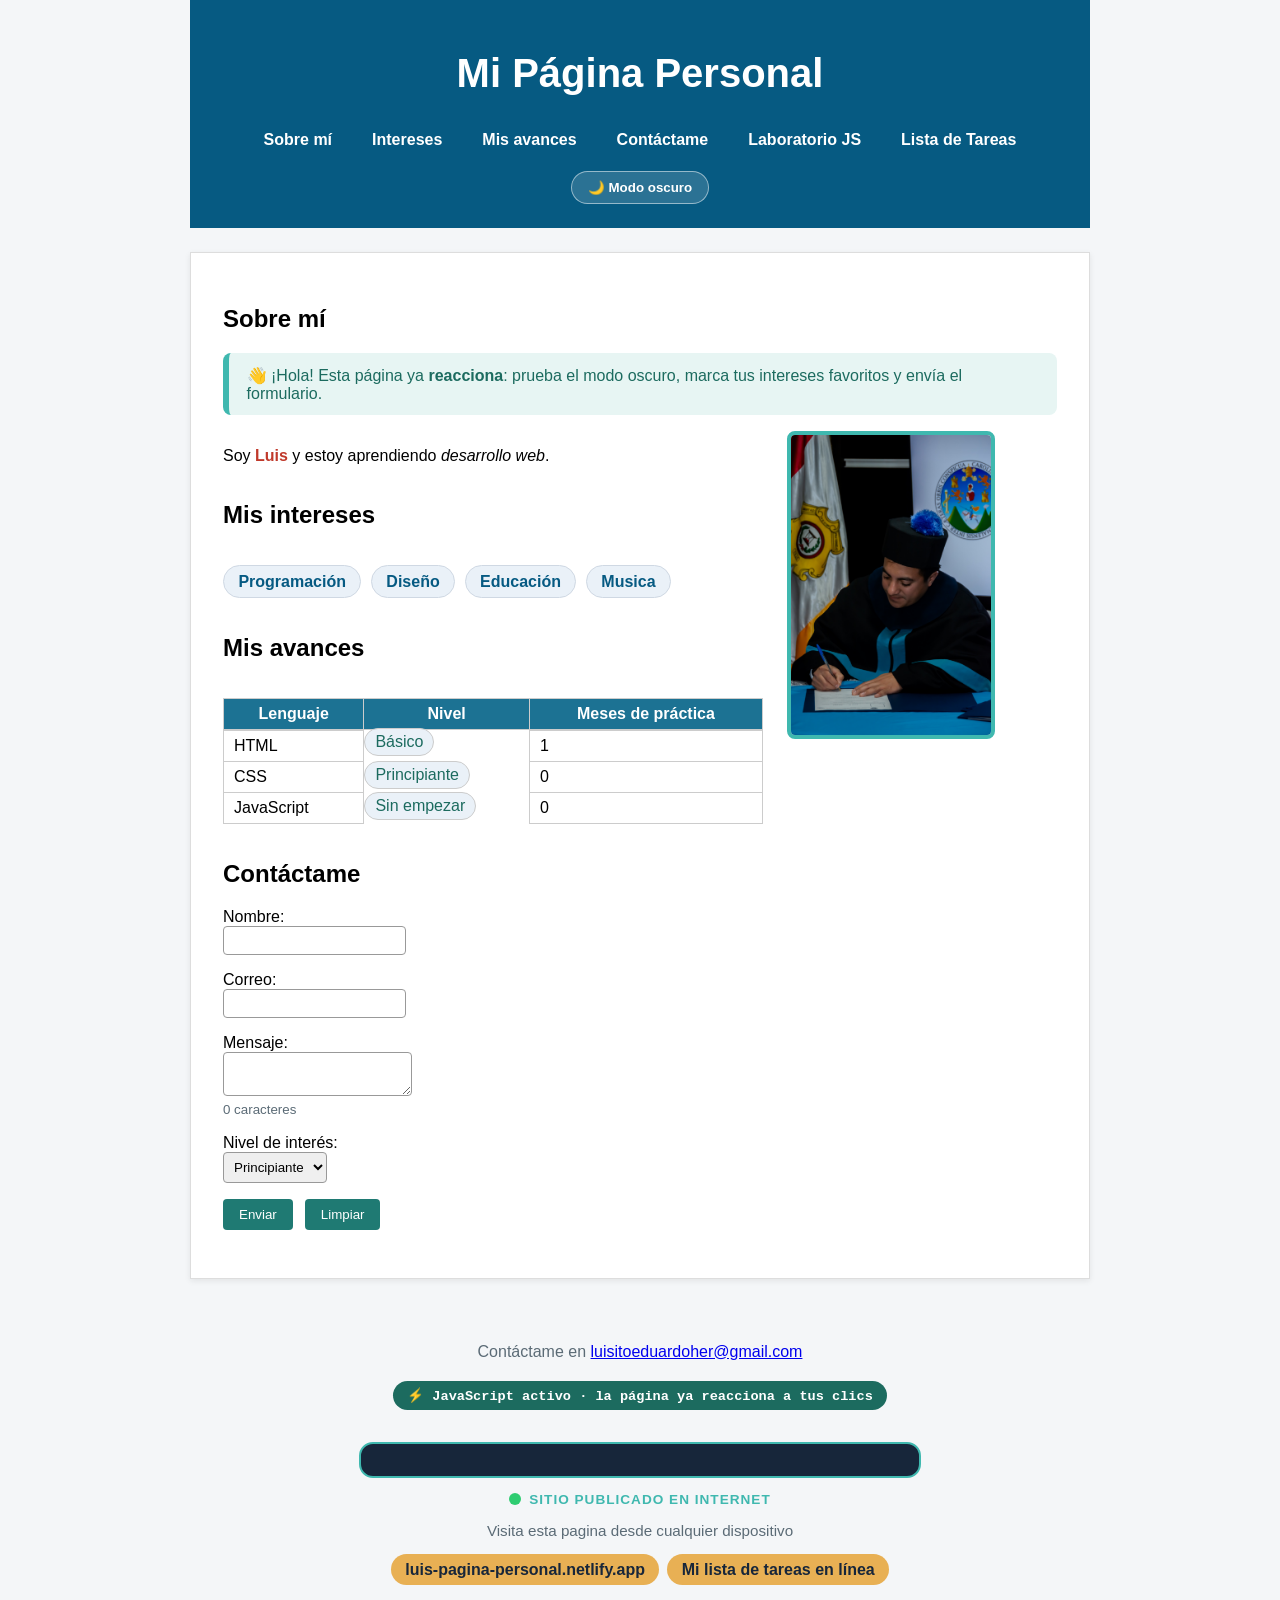
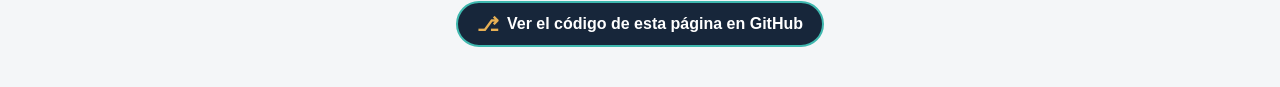
<file: index.html>
<!DOCTYPE html>
<html lang="es">
  <head>
    <meta charset="UTF-8">
    <meta name="viewport" content="width=device-width, initial-scale=1.0">
    <meta name="description" content="Pagina personal de Luis: Docente de desarrollo web. Conoce mis intereses, mis avances en HTML, CSS, y JavaScript, y contáctenme.">
    <title>Luis - Mi Página Personal | Desarrollo web</title>

    <!-- Cambio de Hoy: conectar el html con el css-->
    <link rel="stylesheet" href="css/styles.css">
  </head>
  <body>

    <a href="#contenido" class="saltar">Saltar al contenido principal</a>

    <header>
      <h1>Mi Página Personal</h1>

      <nav aria-label="Menú principal">
        <a href="#sobre-mi">Sobre mí</a>
        <a href="#intereses">Intereses</a>
        <a href="#avances">Mis avances</a>
        <a href="#contacto">Contáctame</a>
        <a href="practica-js.html">Laboratorio JS</a>
        <a href="lista/lista.html">Lista de Tareas</a>
      </nav>

      <button type="button" id="btn-tema" class="btn-tema" aria-pressed="false">🌙 Modo oscuro</button>

    </header>

    <main id="contenido">
      <h2 id="sobre-mi">Sobre mí</h2>
      <p id="saludo" class="saludo"></p>

      <div class="sobre-mi-grid">
        <p>Soy <strong class="destacado">Luis</strong> y estoy aprendiendo <em>desarrollo web</em>.</p>
        <img src="img/foto.jpg" alt="Luis sonriendo mientras sostiene un trofeo dorado de segundo lugar" width="200" height="355">

        <h2 id="intereses">Mis intereses <span id="contador-favoritos" class="contador"></span></h2>

        <ul>
          <li>Programación</li>
          <li>Diseño</li>
          <li>Educación</li>
          <li>Musica</li>
        </ul>

        <h2 id="avances">Mis avances</h2>
        <table>
          <caption class="solo-lectores">Mis avances por lenguaje</caption>
          <thead>
            <tr>
              <th>Lenguaje</th>
              <th>Nivel</th>
              <th>Meses de práctica</th>
            </tr>
          </thead>
          <tbody>
            <tr>
              <td>HTML</td>
              <td>Básico</td>
              <td>1</td>
            </tr>
            <tr>
              <td>CSS</td>
              <td>Principiante</td>
              <td>0</td>
            </tr>
            <tr>
              <td>JavaScript</td>
              <td>Sin empezar</td>
              <td>0</td>
            </tr>
          </tbody>
        </table>
      </div>

      <h2 id="contacto">Contáctame</h2>

      
      <form novalidate>
        <p>
          <label for="nombre">Nombre:</label><br>
          <input type="text" id="nombre" name="nombre" autocomplete="name">
        </p>
        <p>
          <label for="correo">Correo:</label><br>
          
          <input type="email" id="correo" name="correo" autocomplete="email">
        </p>
        <p>
          <label for="mensaje">Mensaje:</label><br>
          <textarea id="mensaje" name="mensaje"></textarea><br>
          
          <small id="contador-mensaje" class="contador-mensaje">0 caracteres</small>
        </p>
        <p>
          <label for="nivel">Nivel de interés:</label><br>
          <select id="nivel" name="nivel">
            <option value="principiante">Principiante</option>
            <option value="intermedio">Intermedio</option>
          </select>
        </p>
        
        <p>
          <button type="submit">Enviar</button>
          <button type="reset">Limpiar</button>
        </p>
      </form>

       
      <p id="mensaje-error" class="mensaje-form" aria-live="polite"></p>

    </main>

    <footer>
      <p>Contáctame en <a href="mailto:luisitoeduardoher@gmail.com">luisitoeduardoher@gmail.com</a></p>

      <p class="badge-js">⚡JavaScript conectado - abre la consola </p>

      <div class="en-linea"></div>
      <p class="en-linea-estado"><span class="punto-vivo" aria-hidden="true"></span> Sitio publicado en internet</p>
      <p class="en-linea-texto">Visita esta pagina desde cualquier dispositivo</p>
      <p class="en-linea-enlaces">
       <a href="http://luis-pagina-personal.netlify.app" target="_blank" rel="noopener"> luis-pagina-personal.netlify.app</a>
       <a href="http://luis-pagina-personal.netlify.app/lista/lista.html" target="_blank" rel="noopener"> Mi lista de tareas en línea</a>
      </p>

      <p>
        <a class="enlace-github" href="https://github.com/luisitoeduardoher-max/pagina-personal.git" target="_blank" rel="noopener">
          <span class="icono-git" aria-hidden="true">⎇</span> Ver el código de esta página en GitHub
        </a>
      </p>
 
    </footer>
    <script src="js/script.js"></script>
 
  </body>
</html
</file>
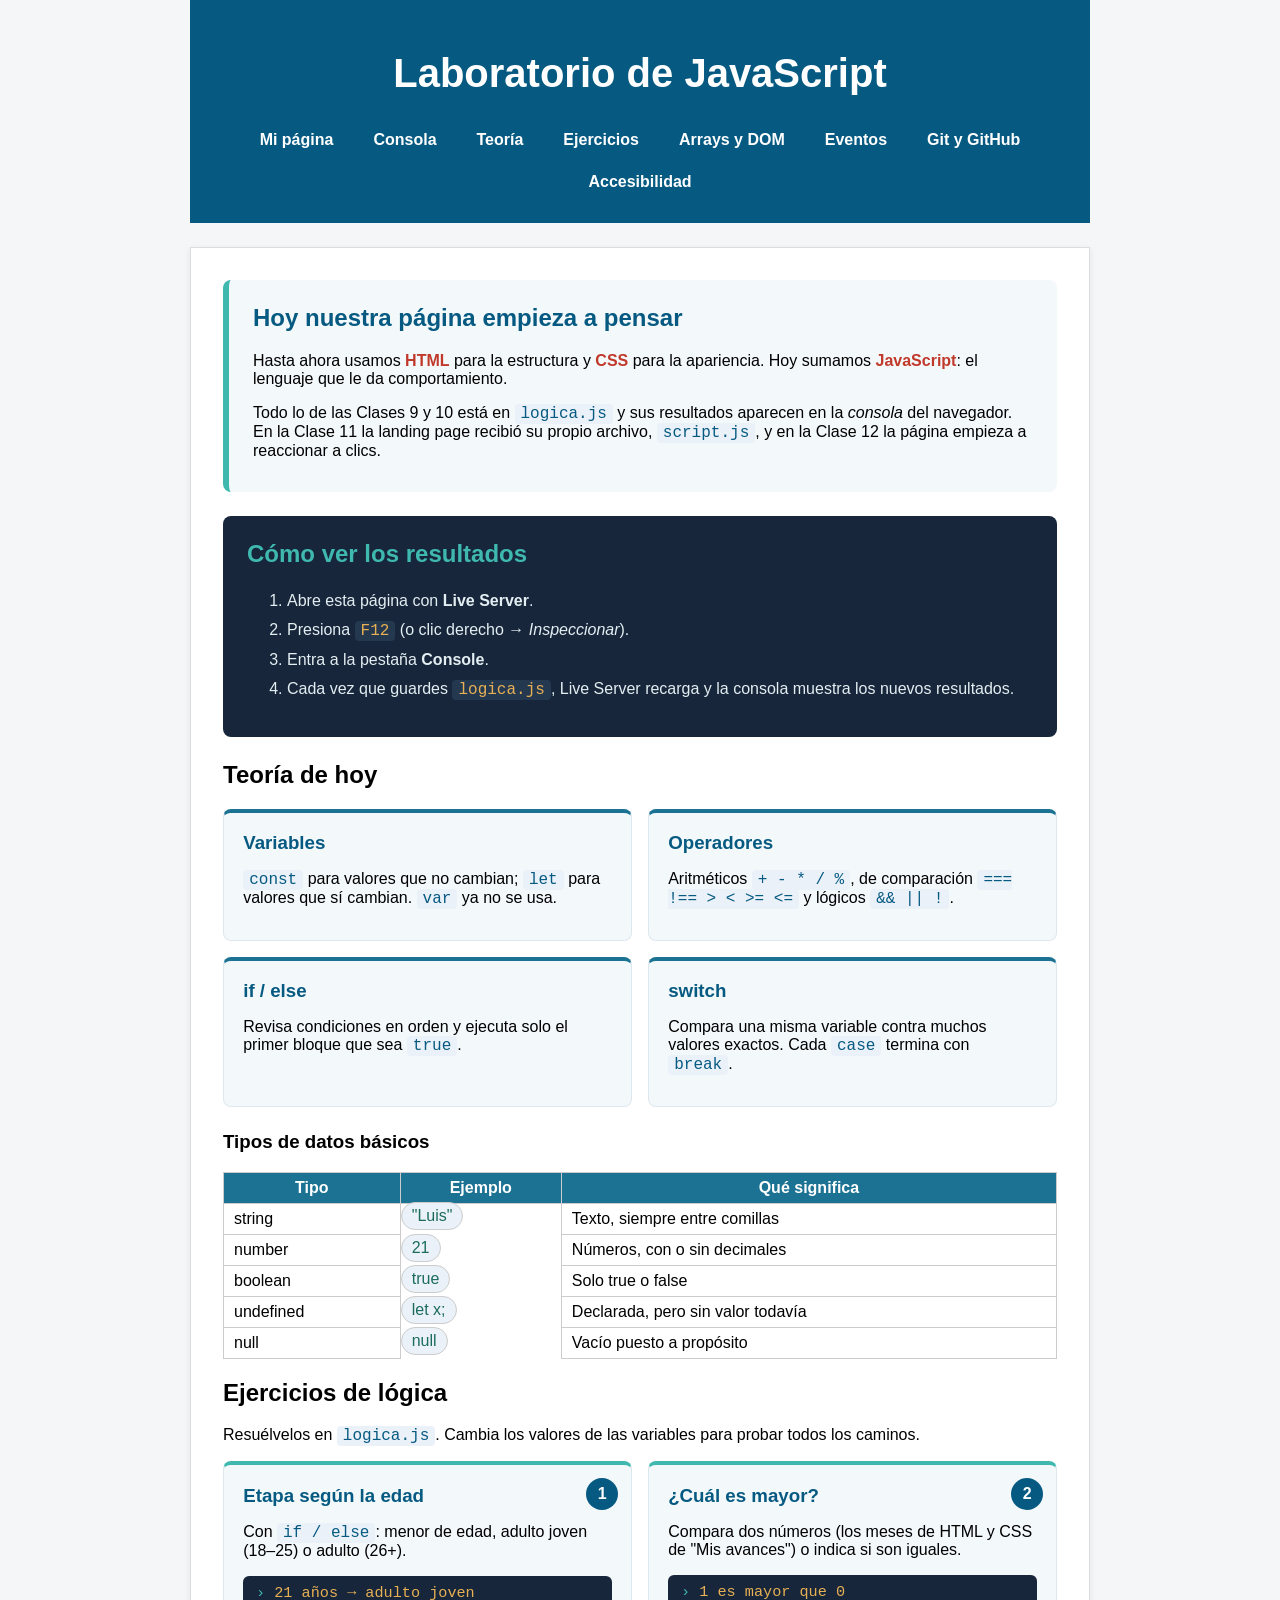
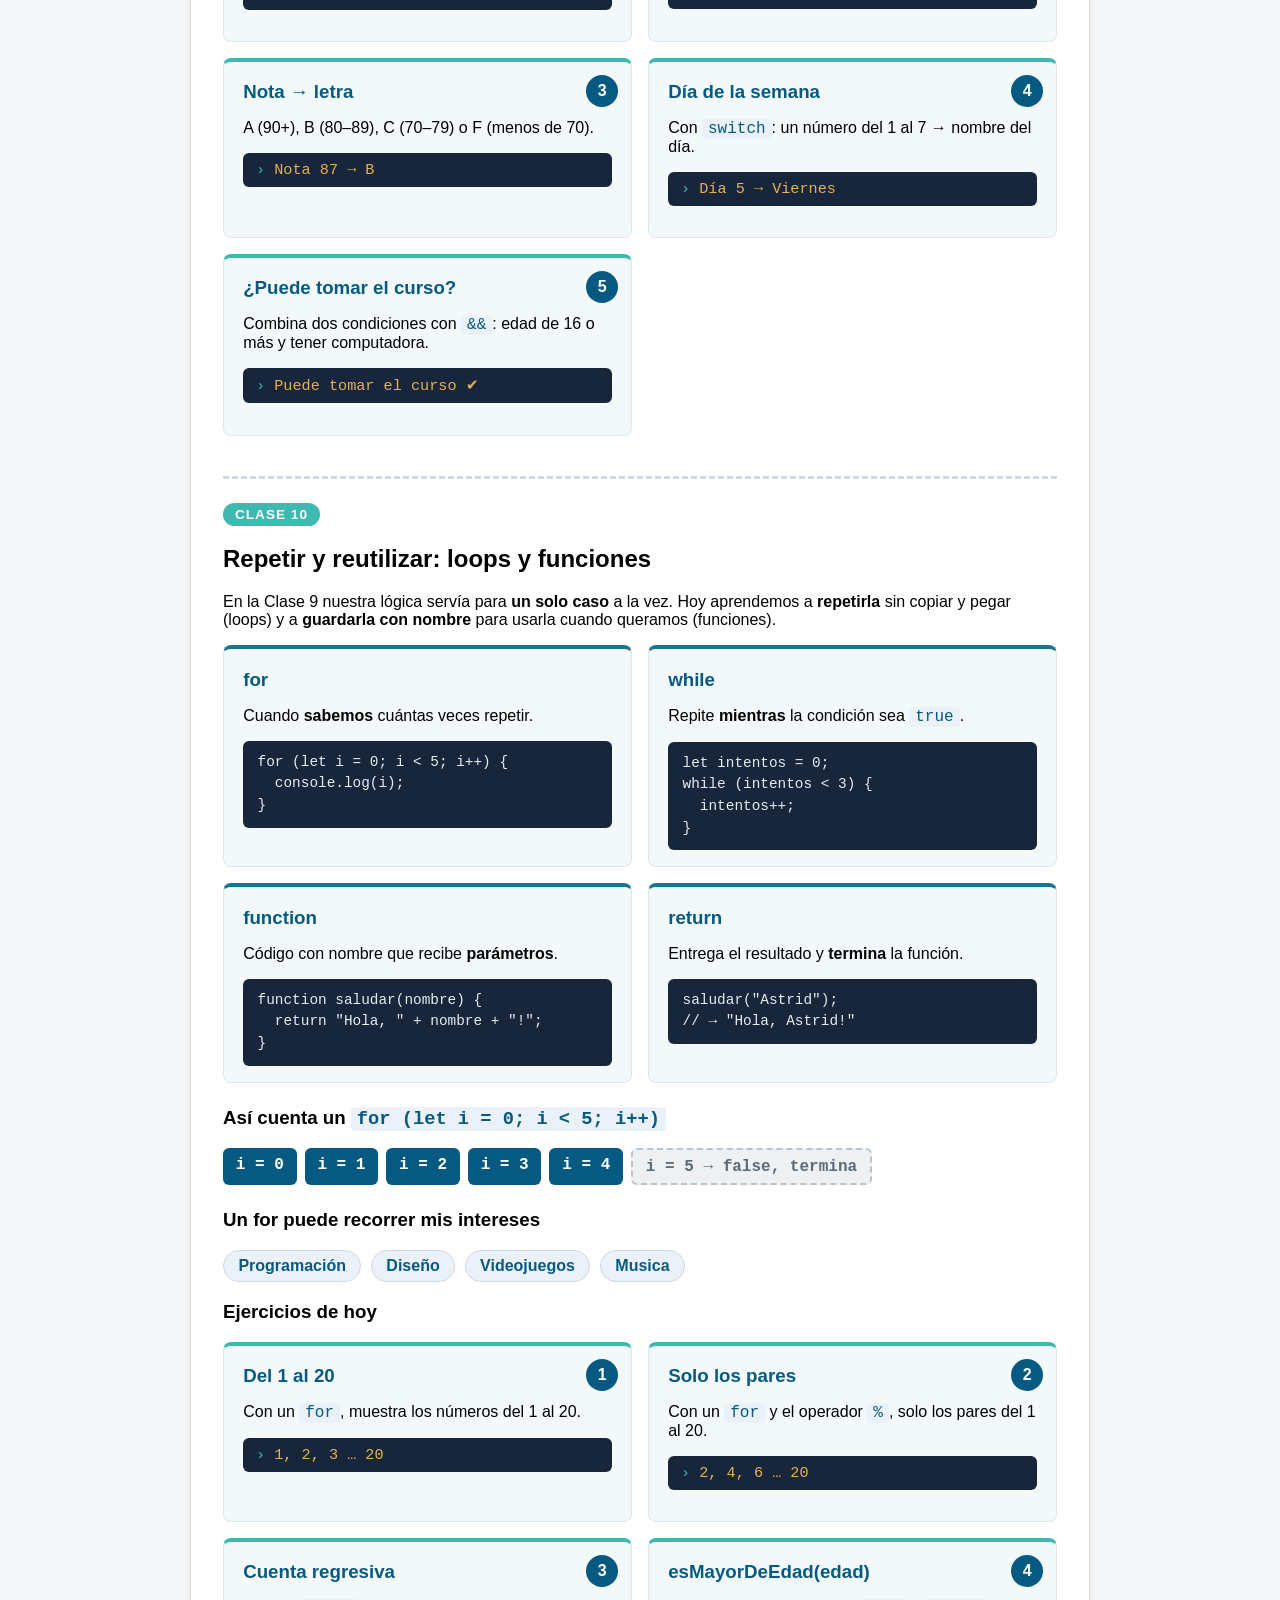
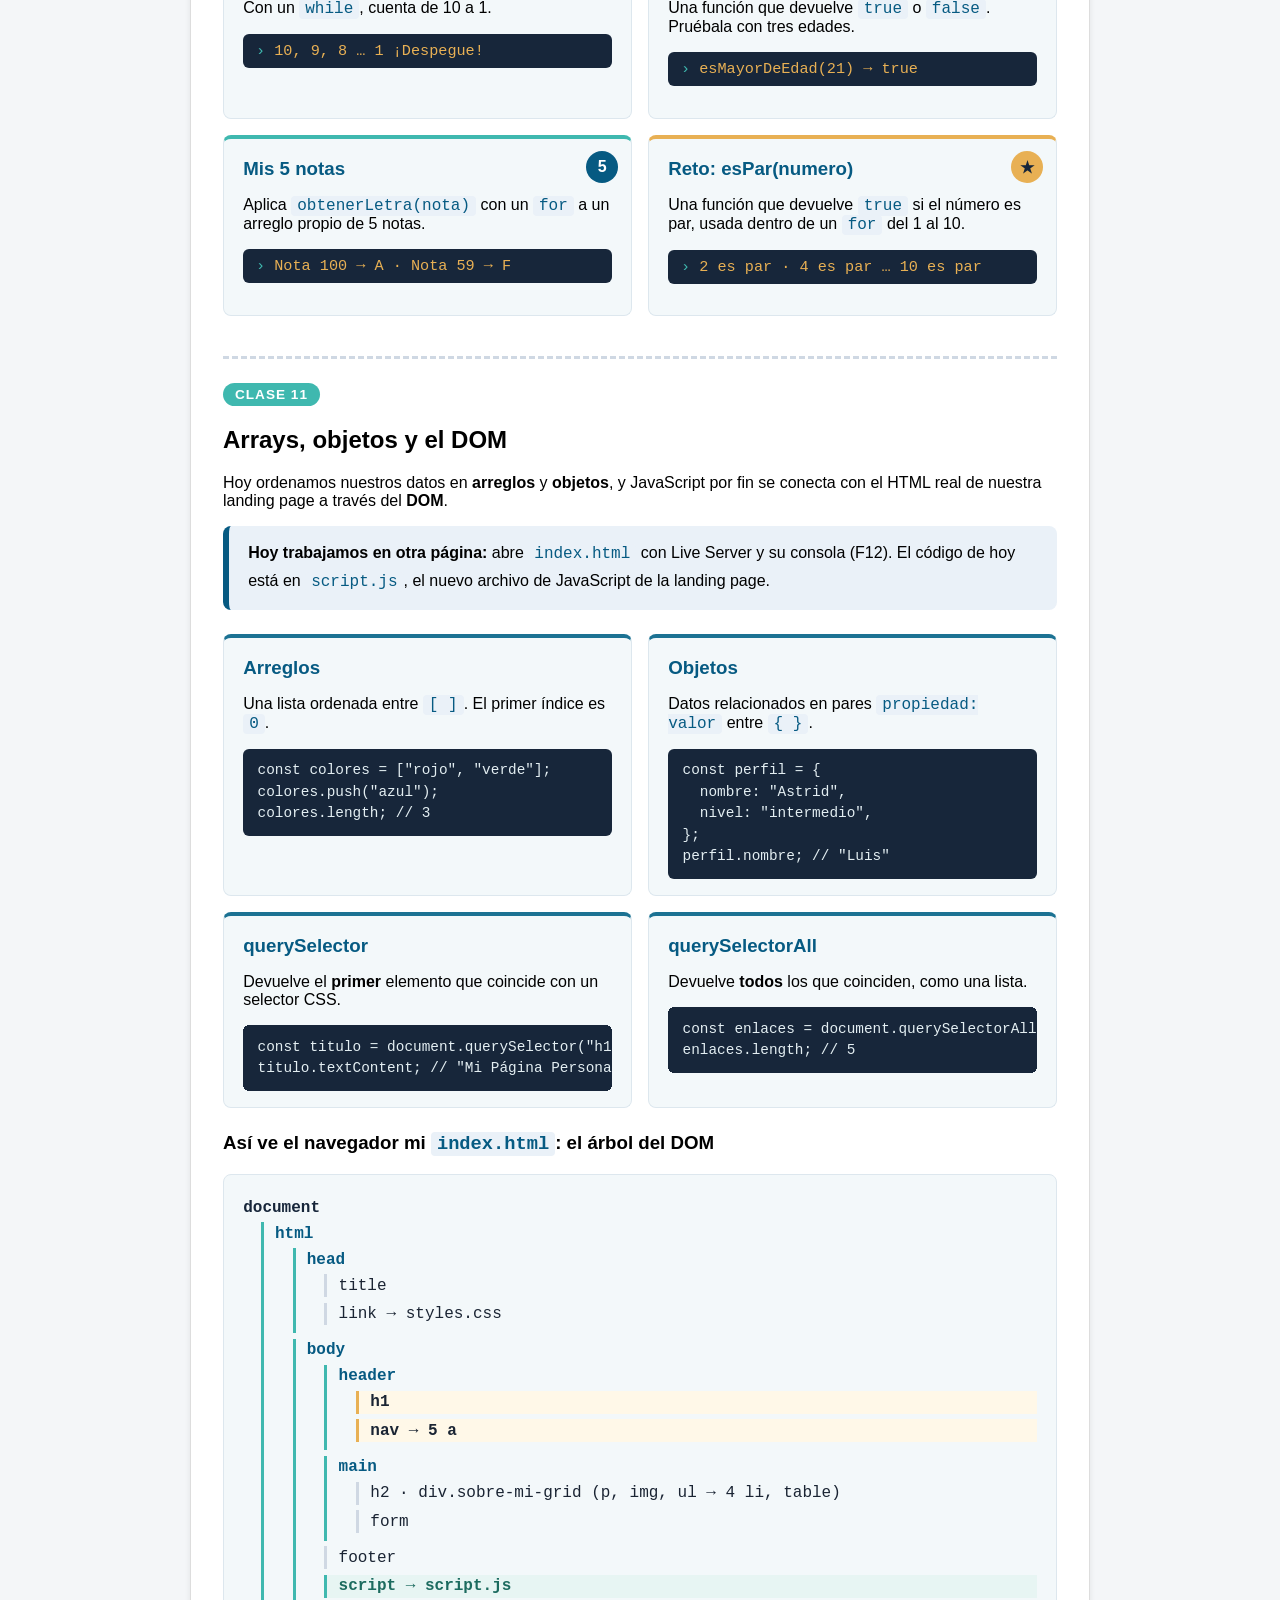
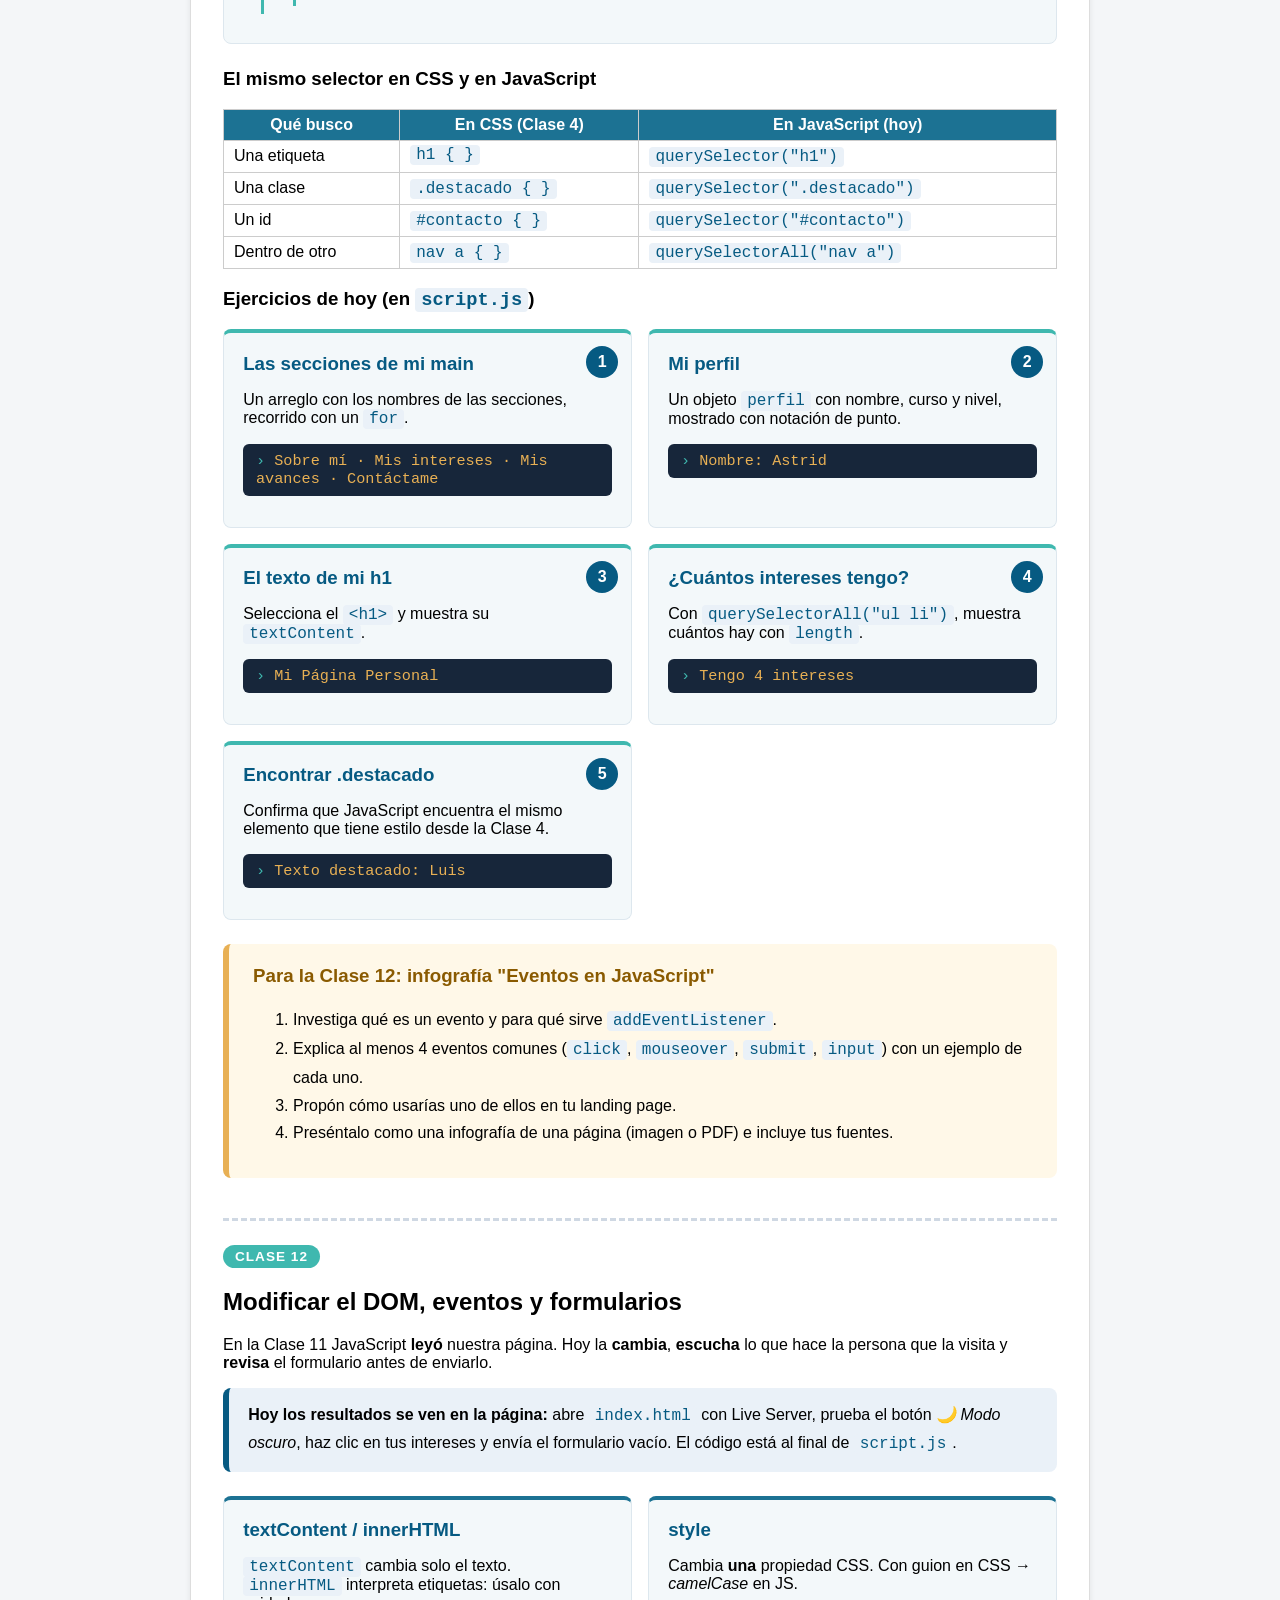
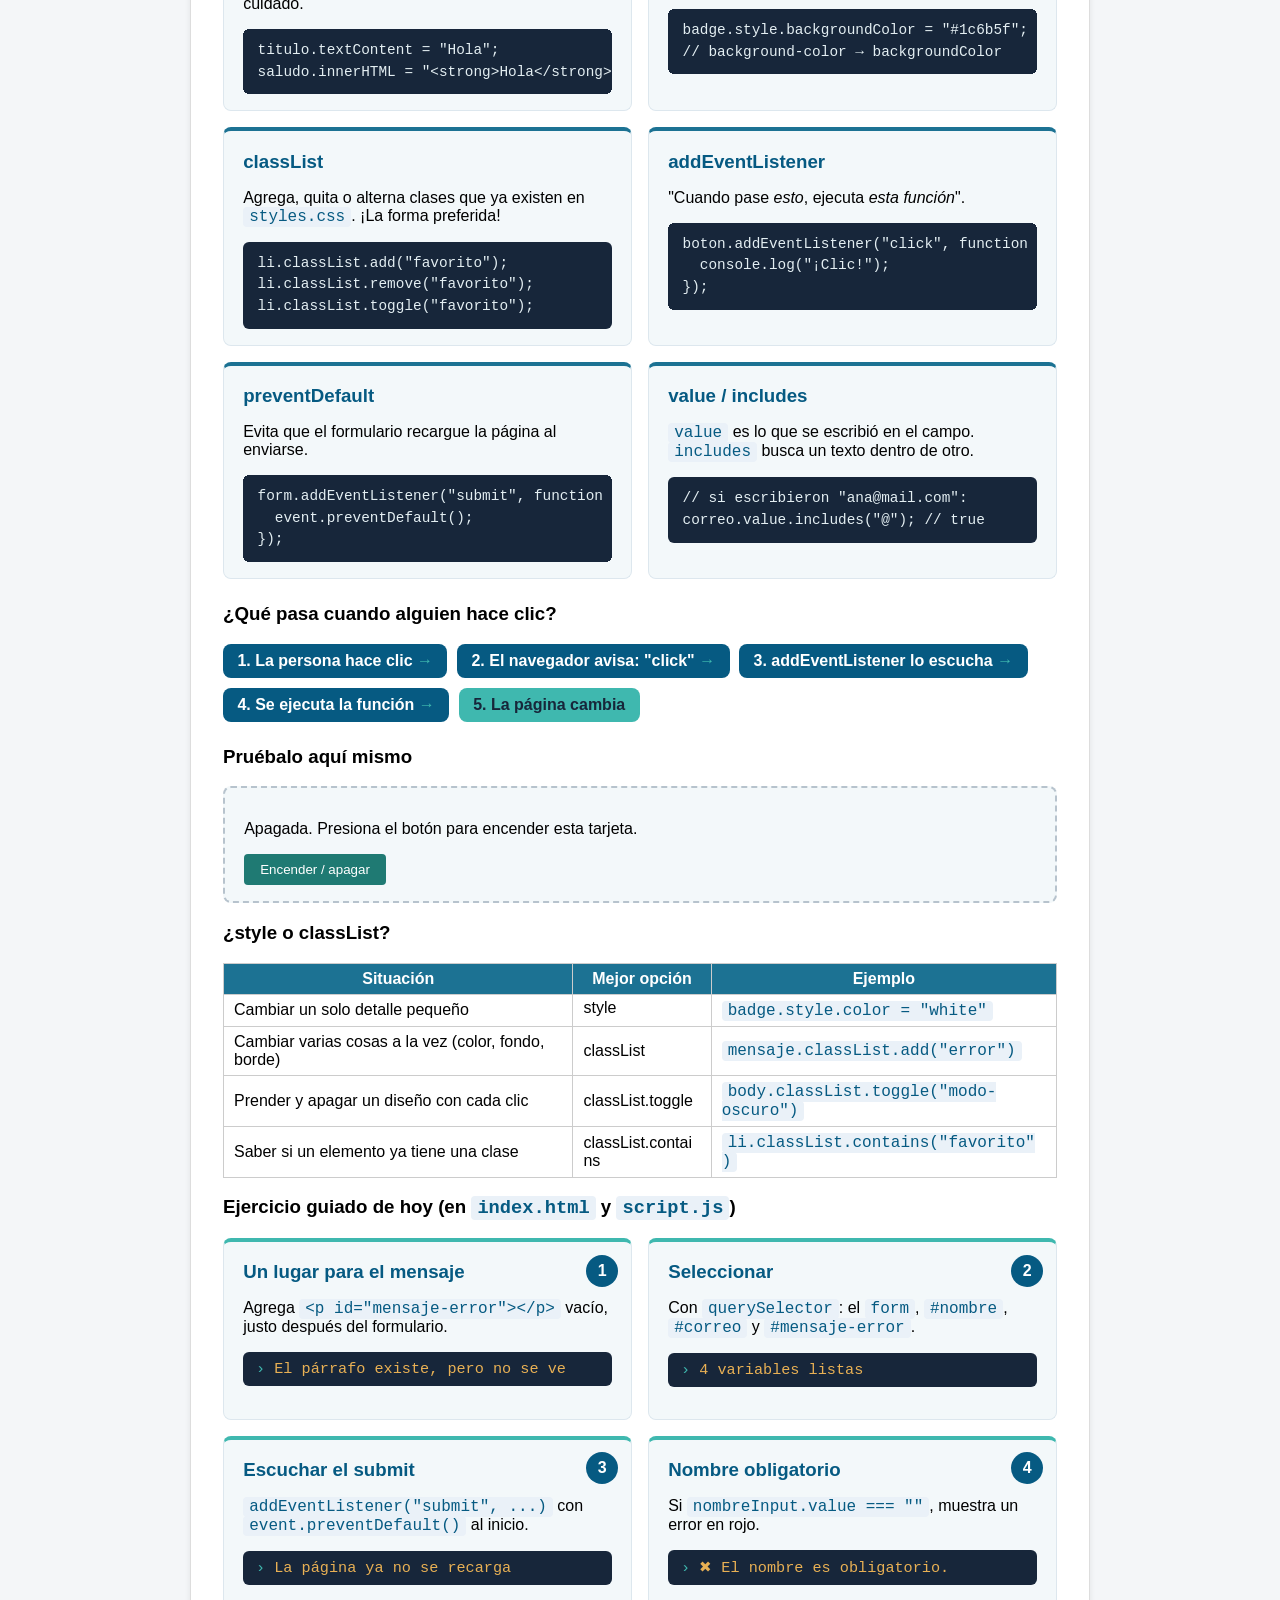
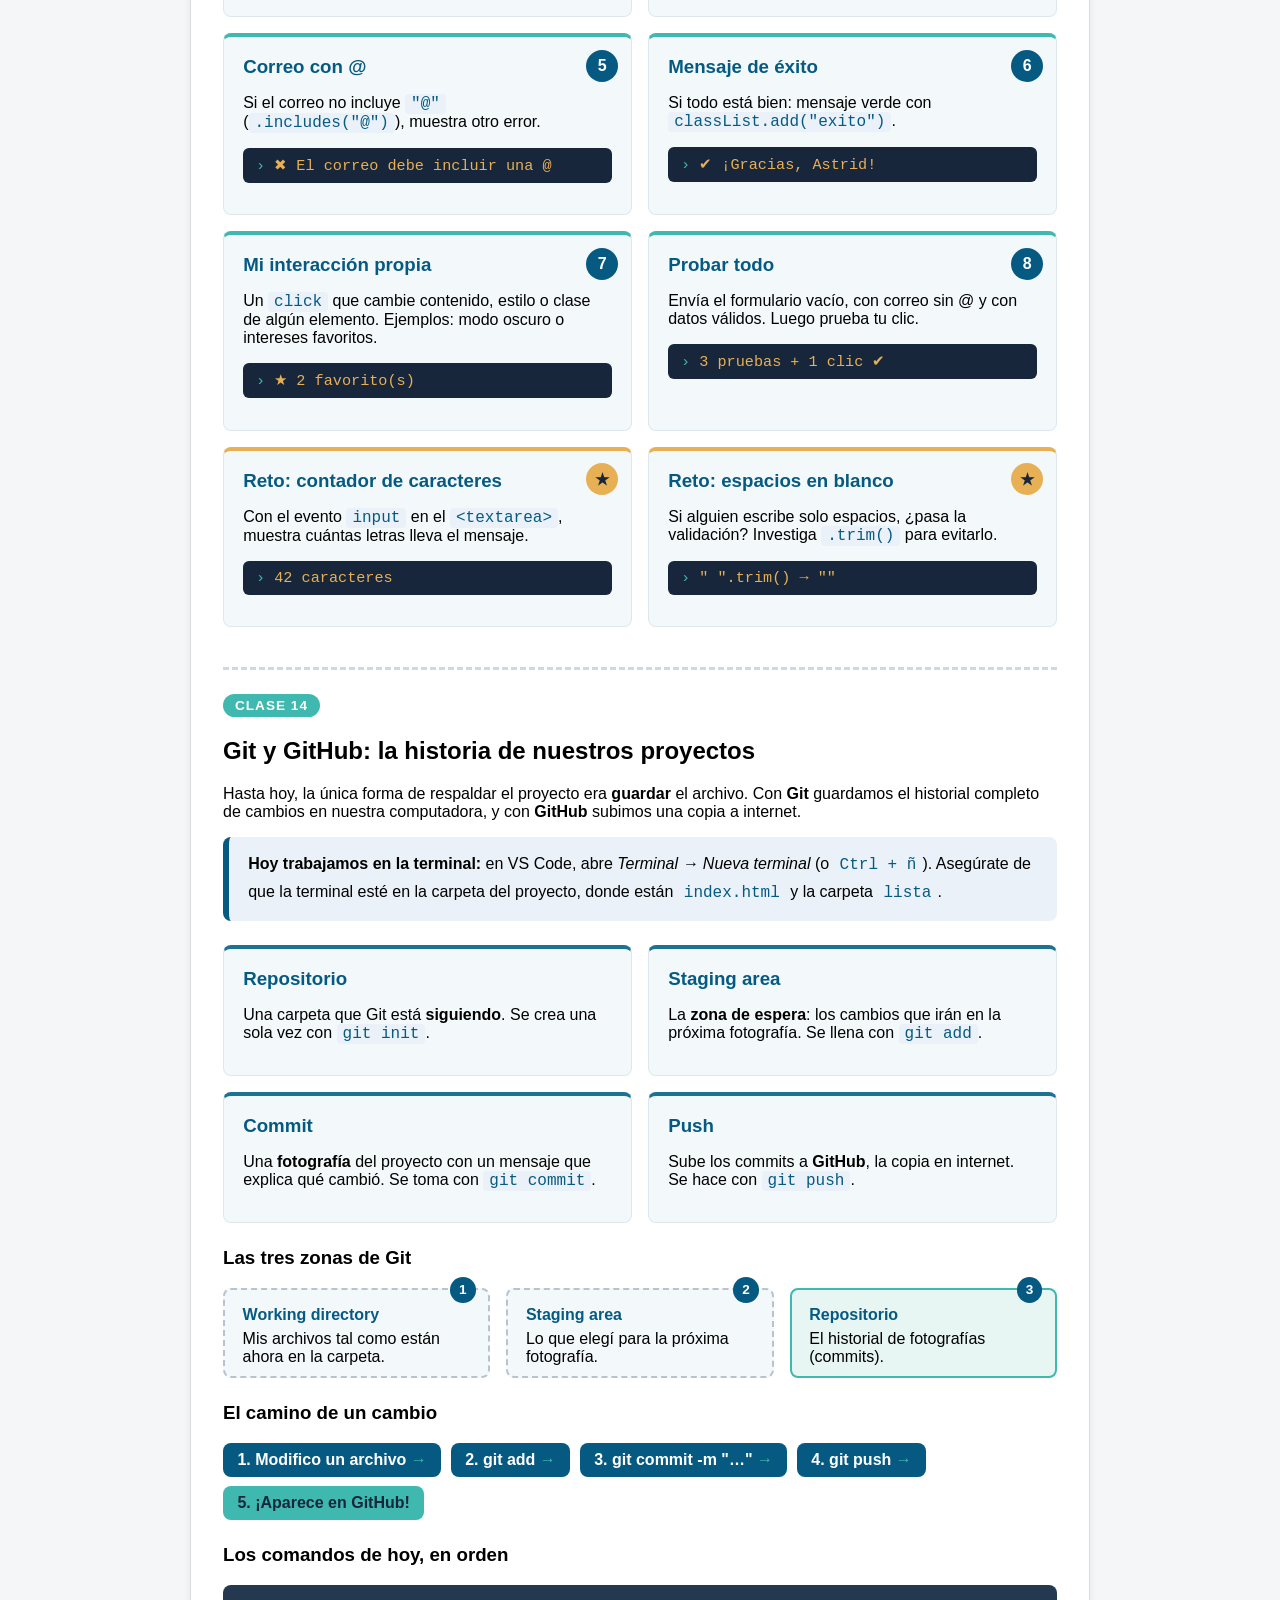
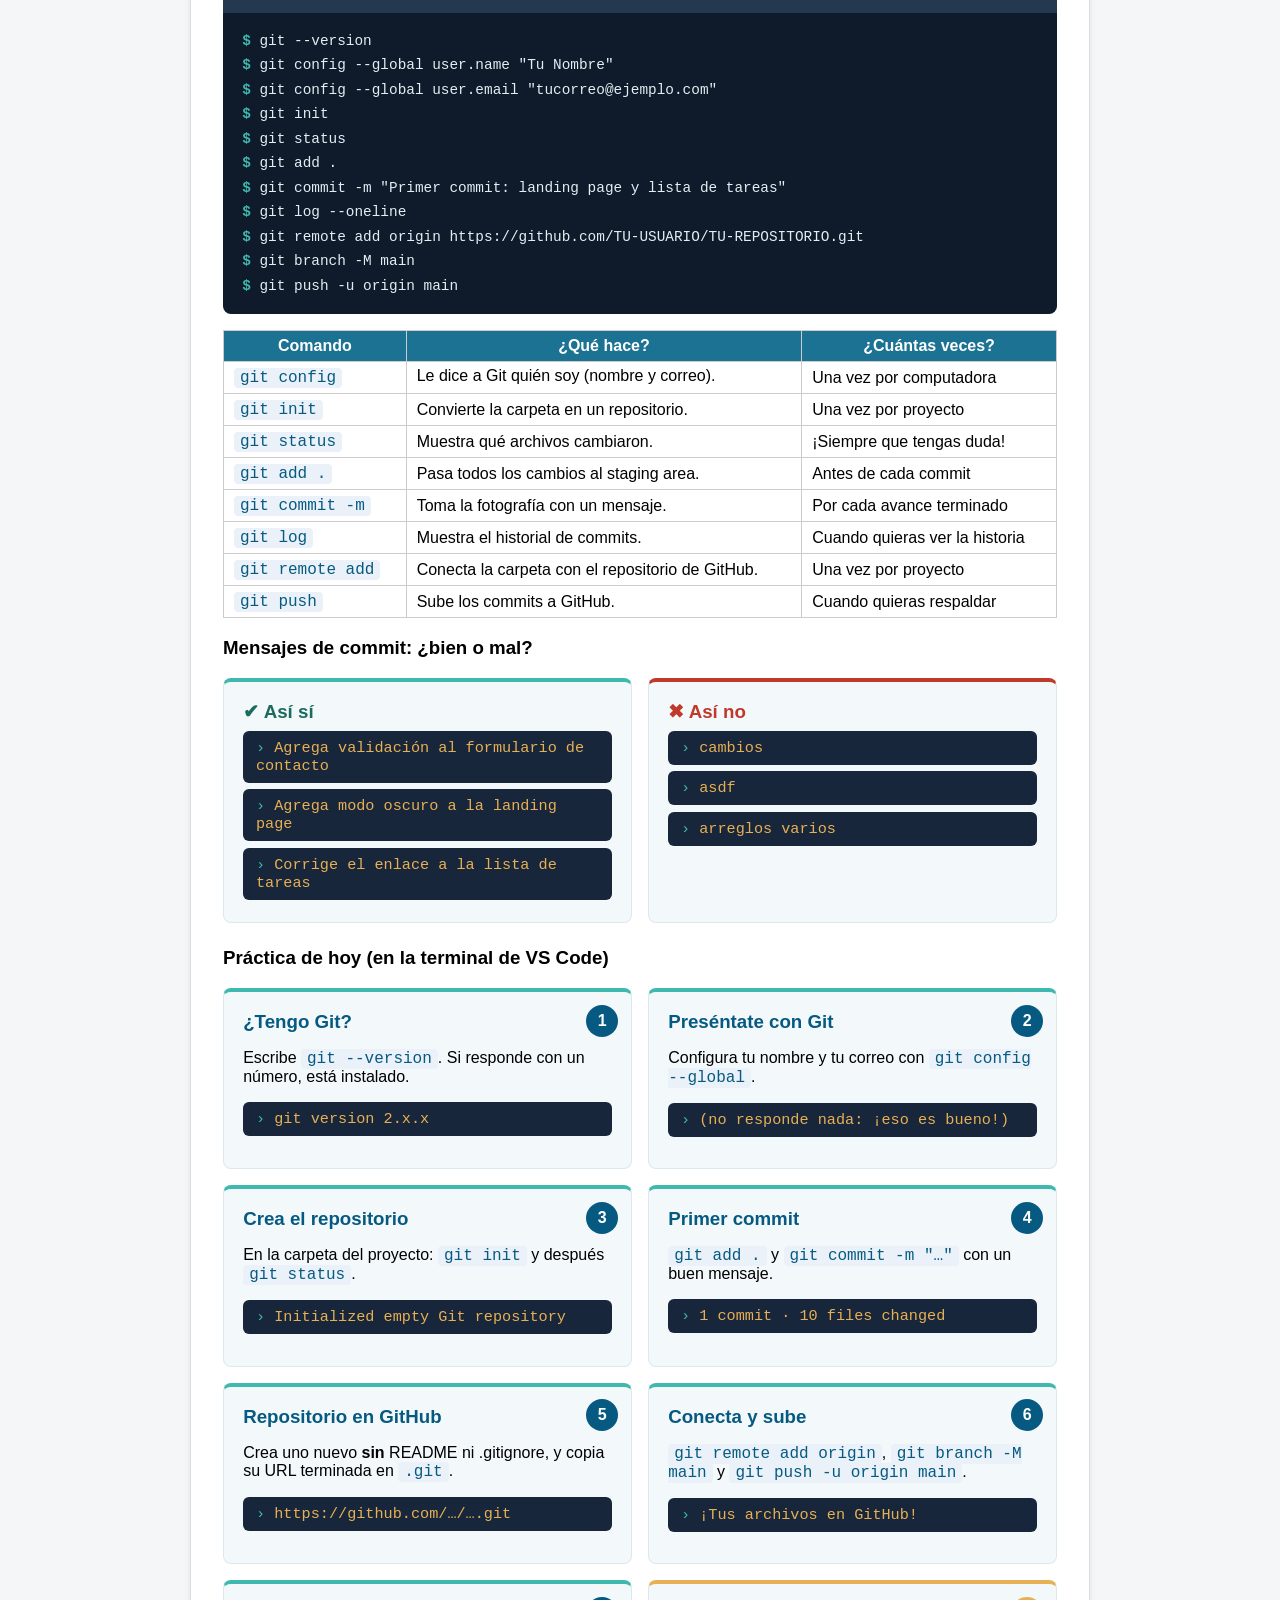
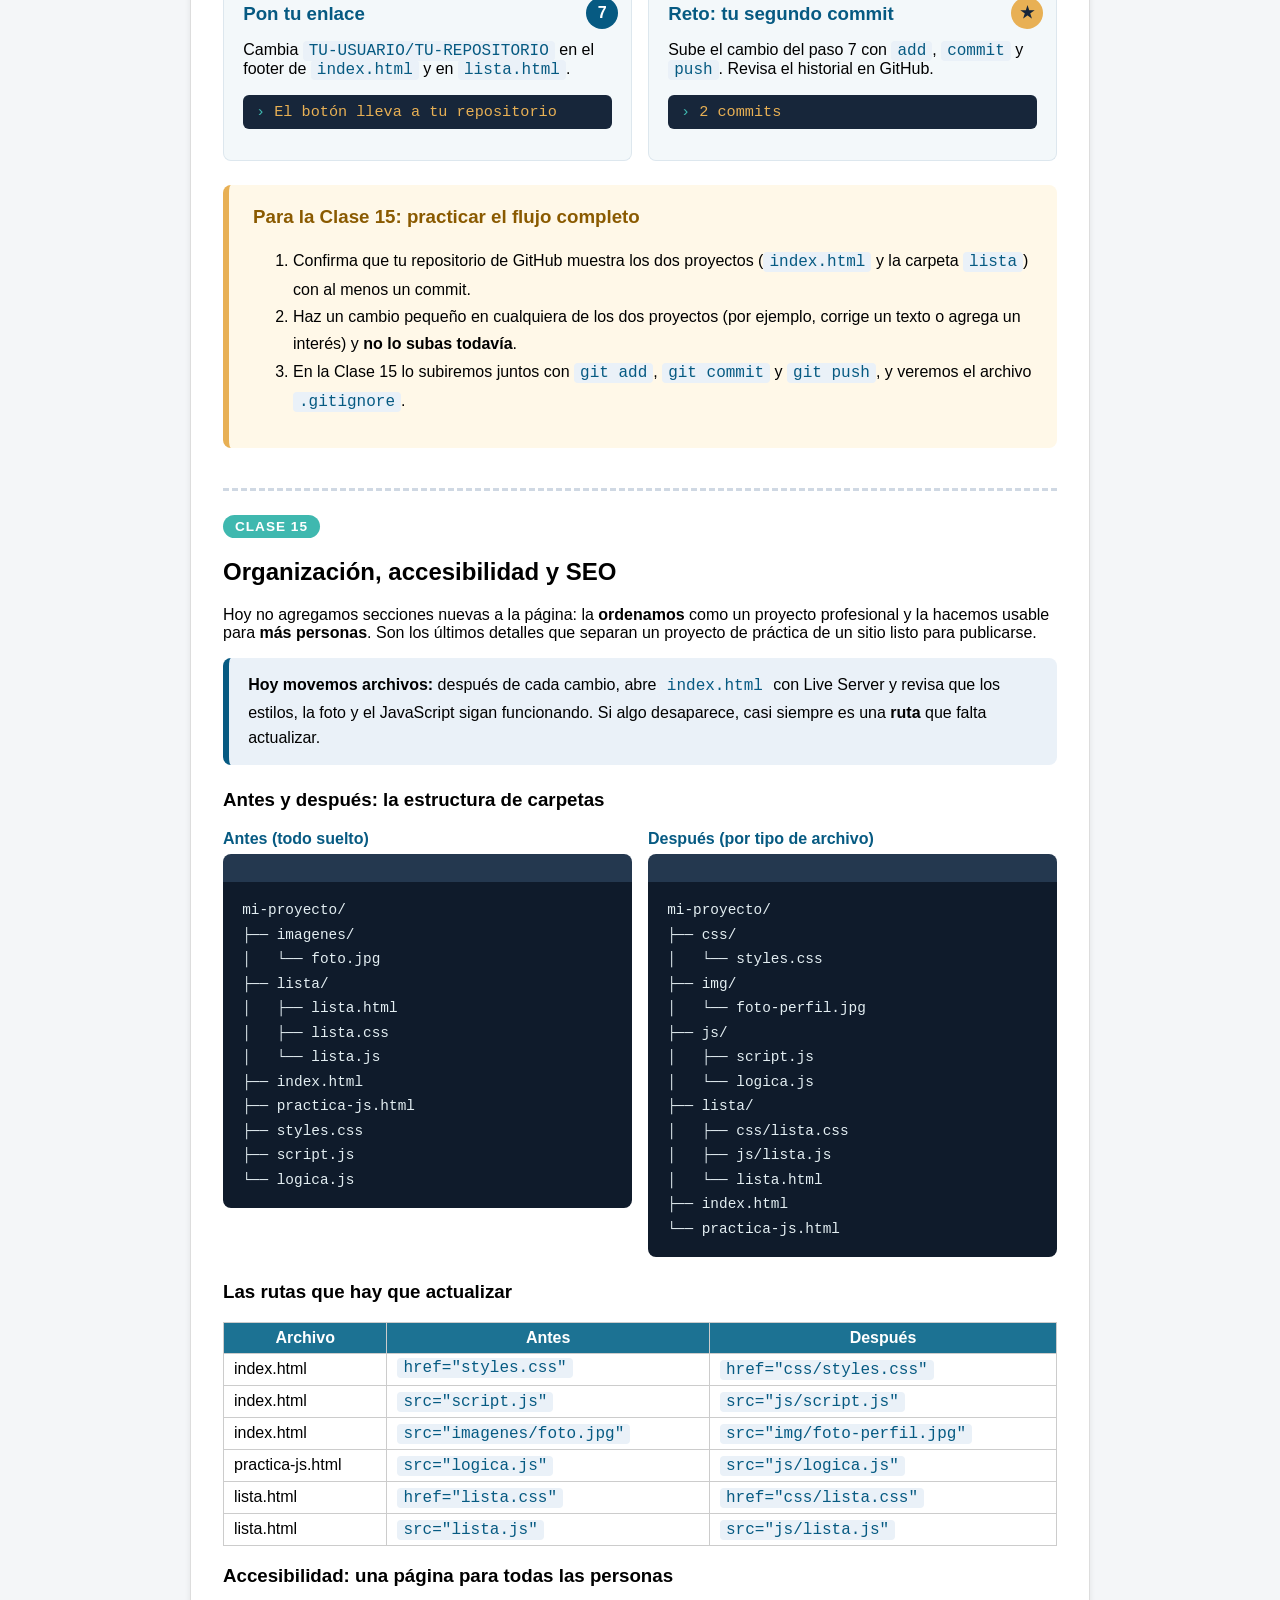
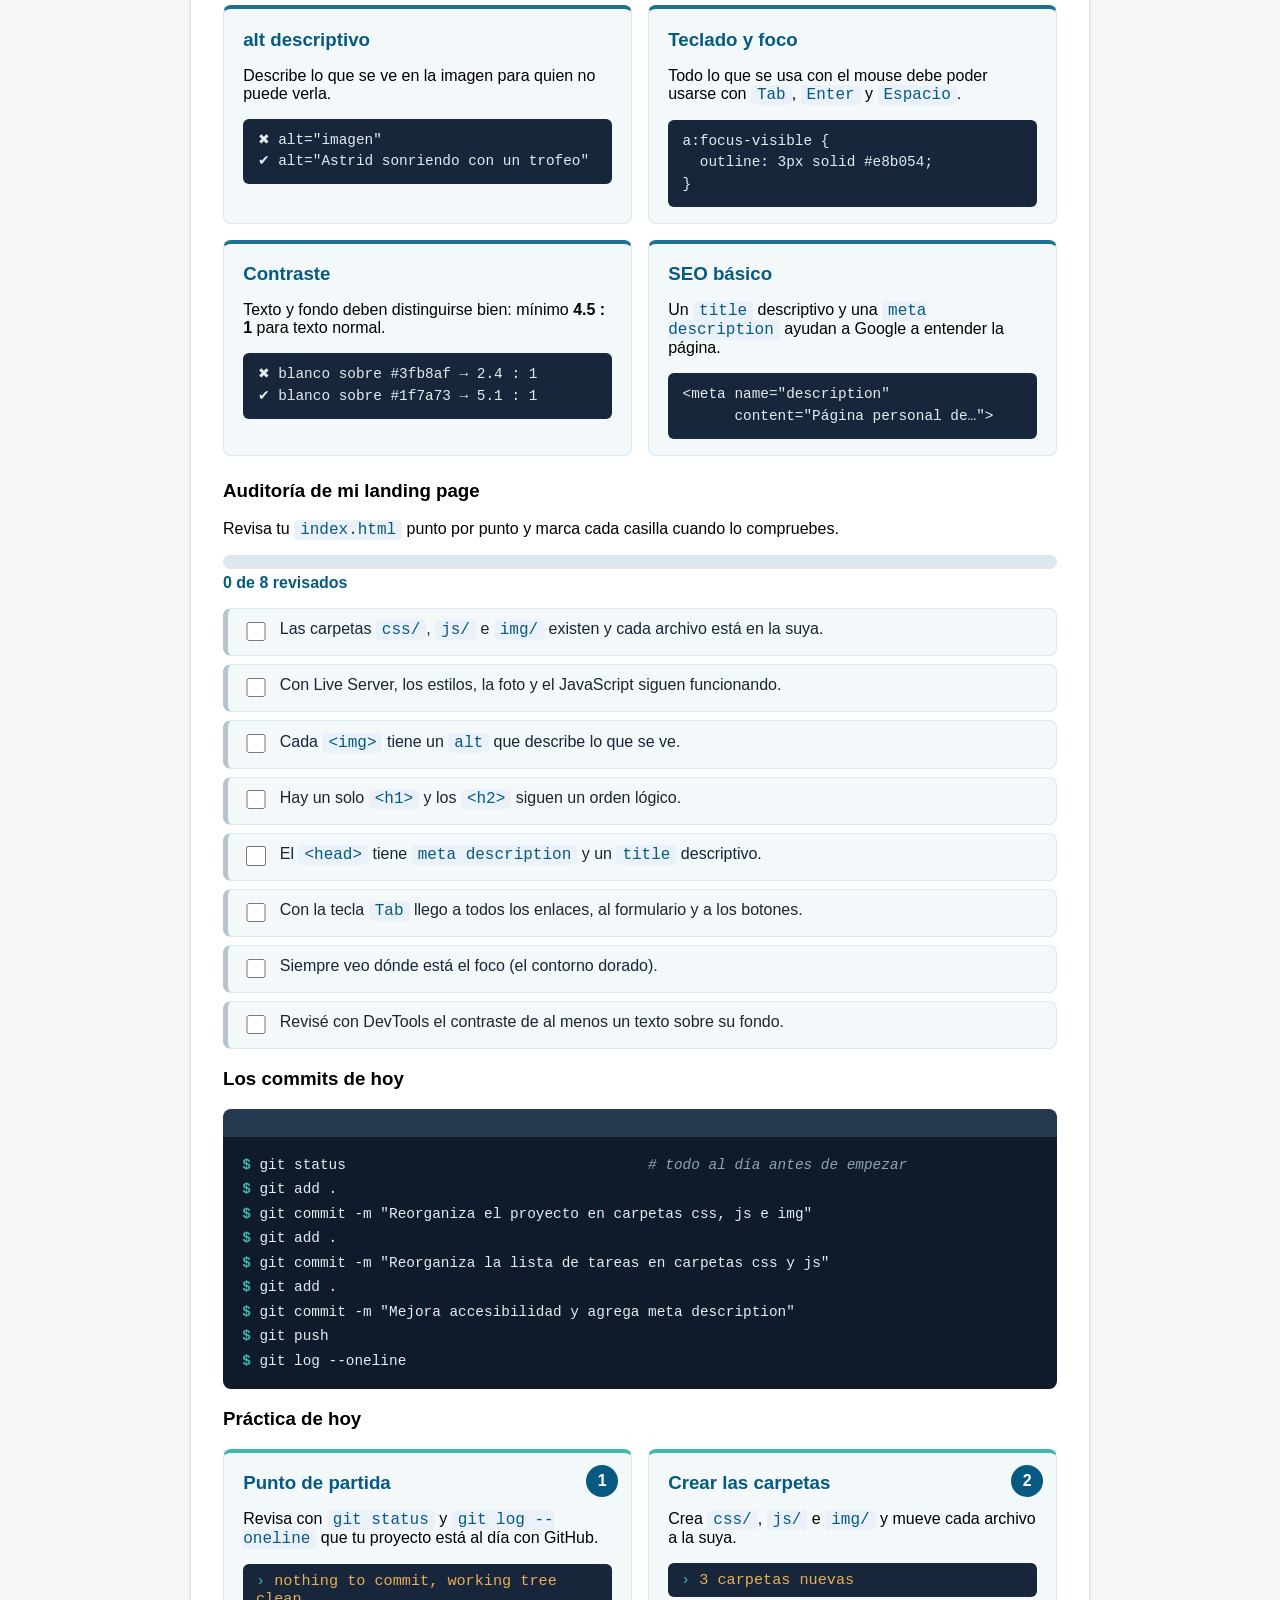
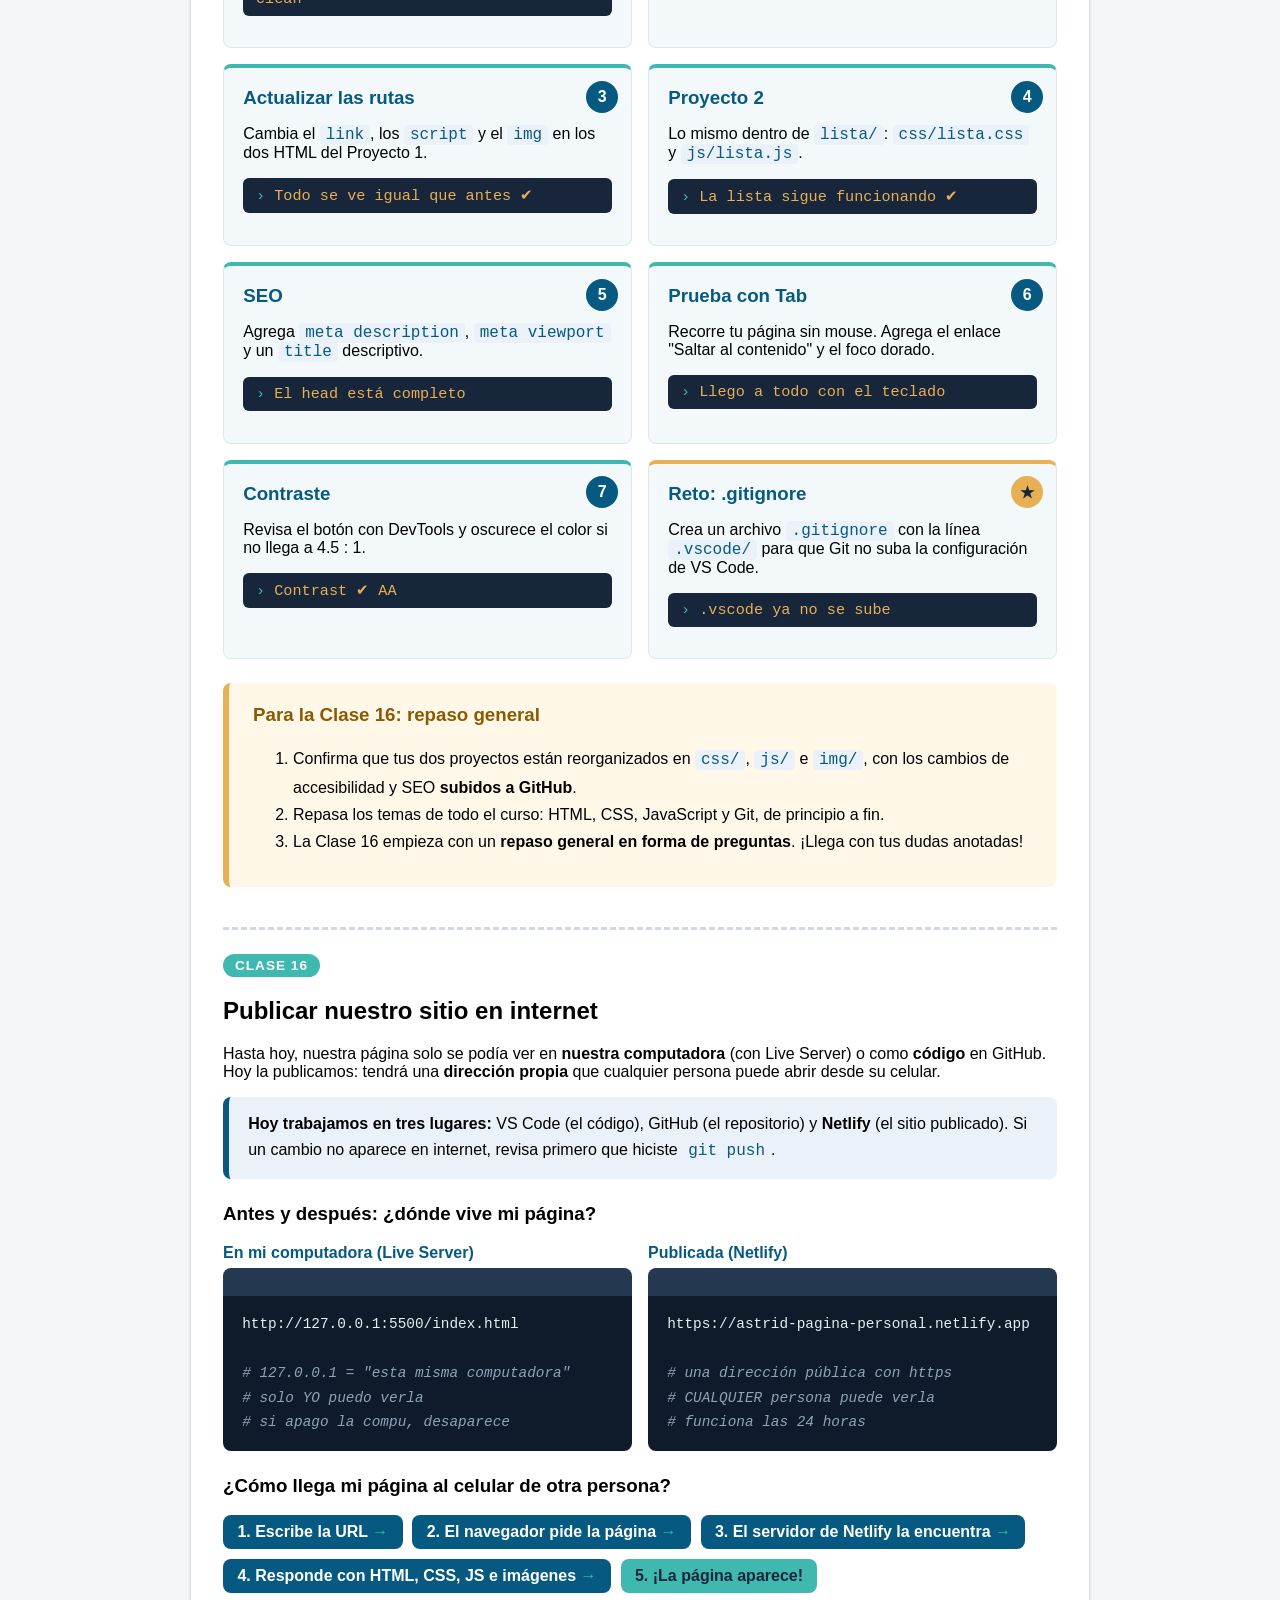
<file: practica-js.html>
<!DOCTYPE html>
<html lang="es">
<head>
    <meta charset="UTF-8">
    <!-- CAMBIO DE HOY (Clase 15) · SEO y responsive, igual que en index.html. -->
    <meta name="viewport" content="width=device-width, initial-scale=1.0">
    <meta name="description" content="Laboratorio de JavaScript de Astrid: prácticas de variables, condicionales, loops, funciones, DOM, eventos, Git y accesibilidad.">
    <title>Laboratorio de JavaScript · Astrid | Mi Página Personal</title>
    <!-- CAMBIO DE HOY (Clase 15) · ORGANIZACIÓN: la hoja de estilos ahora vive
         en la carpeta css/. -->
    <link rel="stylesheet" href="css/styles.css">
</head>
<body>
    <header>
        <h1>Laboratorio de JavaScript</h1>
        <!-- CAMBIO DE HOY (Clase 15) · ACCESIBILIDAD: el menú con nombre. -->
        <nav aria-label="Menú del laboratorio">
            <a href="index.html">Mi página</a>
            <a href="#consola">Consola</a>
            <a href="#teoria">Teoría</a>
            <a href="#ejercicios">Ejercicios</a>
            <!-- CAMBIO DE HOY (Clase 12): enlaces directos a las secciones nuevas. -->
            <a href="#clase11">Arrays y DOM</a>
            <a href="#clase12">Eventos</a>
            <!-- CAMBIO DE HOY (Clase 15): enlaces a las secciones de las Clases 14 y 15. -->
            <a href="#clase14">Git y GitHub</a>
            <a href="#clase15">Accesibilidad</a>
        </nav>
    </header>

    <main>
        <section class="lab-intro">
            <h2>Hoy nuestra página empieza a pensar</h2>
            <p>Hasta ahora usamos <strong class="destacado">HTML</strong> para la estructura y
            <strong class="destacado">CSS</strong> para la apariencia. Hoy sumamos
            <strong class="destacado">JavaScript</strong>: el lenguaje que le da comportamiento.</p>
            <!-- CAMBIO DE HOY (Clase 12): corregimos este texto. Decía "En la clase
                 10lo conectaremos" (faltaba un espacio y la clase correcta
                 era la 11), y faltaban espacios después de </strong>. -->
            <p>Todo lo de las Clases 9 y 10 está en <code>logica.js</code> y sus resultados aparecen en la
            <em>consola</em> del navegador. En la Clase 11 la landing page recibió su propio archivo,
            <code>script.js</code>, y en la Clase 12 la página empieza a reaccionar a clics.</p>
        </section>

        <section id="consola" class="consola-tip">
        <h2>Cómo ver los resultados</h2>
        <ol>
          <li>Abre esta página con <strong>Live Server</strong>.</li>
          <li>Presiona <code>F12</code> (o clic derecho → <em>Inspeccionar</em>).</li>
          <li>Entra a la pestaña <strong>Console</strong>.</li>
          <li>Cada vez que guardes <code>logica.js</code>, Live Server recarga y la consola muestra los nuevos resultados.</li>
        </ol>
      </section>
      
      <section id="teoria">
        <h2>Teoría de hoy</h2>
        <div class="lab-grid">
          <article class="tarjeta-js">
            <h3>Variables</h3>
            <p><code>const</code> para valores que no cambian; <code>let</code> para valores que sí cambian.
               <code>var</code> ya no se usa.</p>
          </article>
          <article class="tarjeta-js">
            <h3>Operadores</h3>
            <p>Aritméticos <code>+ - * / %</code>, de comparación <code>=== !== &gt; &lt; &gt;= &lt;=</code>
               y lógicos <code>&amp;&amp; || !</code>.</p>
          </article>
          <article class="tarjeta-js">
            <h3>if / else</h3>
            <p>Revisa condiciones en orden y ejecuta solo el primer bloque que sea <code>true</code>.</p>
          </article>
          <article class="tarjeta-js">
            <h3>switch</h3>
            <p>Compara una misma variable contra muchos valores exactos. Cada <code>case</code> termina con <code>break</code>.</p>
          </article>
        </div>

        <h3>Tipos de datos básicos</h3>
        <table>
          <thead>
            <tr>
              <th>Tipo</th>
              <th>Ejemplo</th>
              <th>Qué significa</th>
            </tr>
          </thead>
          <tbody>
            <tr><td>string</td><td>"Luis"</td><td>Texto, siempre entre comillas</td></tr>
            <tr><td>number</td><td>21</td><td>Números, con o sin decimales</td></tr>
            <tr><td>boolean</td><td>true</td><td>Solo true o false</td></tr>
            <tr><td>undefined</td><td>let x;</td><td>Declarada, pero sin valor todavía</td></tr>
            <tr><td>null</td><td>null</td><td>Vacío puesto a propósito</td></tr>
          </tbody>
        </table>
      </section>

      <section id="ejercicios">
        <h2>Ejercicios de lógica</h2>
        <p>Resuélvelos en <code>logica.js</code>. Cambia los valores de las variables para probar todos los caminos.</p>
        <div class="lab-grid">
          <article class="tarjeta-js ejercicio">
            <span class="num">1</span>
            <h3>Etapa según la edad</h3>
            <p>Con <code>if / else</code>: menor de edad, adulto joven (18–25) o adulto (26+).</p>
            <p class="salida">21 años → adulto joven</p>
          </article>
          <article class="tarjeta-js ejercicio">
            <span class="num">2</span>
            <h3>¿Cuál es mayor?</h3>
            <p>Compara dos números (los meses de HTML y CSS de "Mis avances") o indica si son iguales.</p>
            <p class="salida">1 es mayor que 0</p>
          </article>
          <article class="tarjeta-js ejercicio">
            <span class="num">3</span>
            <h3>Nota → letra</h3>
            <p>A (90+), B (80–89), C (70–79) o F (menos de 70).</p>
            <p class="salida">Nota 87 → B</p>
          </article>
          <article class="tarjeta-js ejercicio">
            <span class="num">4</span>
            <h3>Día de la semana</h3>
            <p>Con <code>switch</code>: un número del 1 al 7 → nombre del día.</p>
            <p class="salida">Día 5 → Viernes</p>
          </article>
          <article class="tarjeta-js ejercicio">
            <span class="num">5</span>
            <h3>¿Puede tomar el curso?</h3>
            <p>Combina dos condiciones con <code>&amp;&amp;</code>: edad de 16 o más y tener computadora.</p>
            <p class="salida">Puede tomar el curso ✔</p>
          </article>
        </div>
      </section>
      <section id="clase10" class="clase-nueva">
        <span class="etiqueta-clase">Clase 10</span>
        <h2>Repetir y reutilizar: loops y funciones</h2>
        <p>En la Clase 9 nuestra lógica servía para <strong>un solo caso</strong> a la vez.
           Hoy aprendemos a <strong>repetirla</strong> sin copiar y pegar (loops) y a
           <strong>guardarla con nombre</strong> para usarla cuando queramos (funciones).</p>
          
                <!-- CAMBIO DE HOY (Clase 11): corregimos la sangría de los cuatro
             <pre> de abajo. Dentro de <pre> CADA espacio cuenta y se ve en
             la página; por eso sus líneas empiezan pegadas al margen
             izquierdo del archivo, aunque se vea raro en el editor. -->
        <!-- Cuatro tarjetas con la teoría de hoy. <pre> respeta los
             espacios y saltos de línea tal como los escribimos, por eso
             lo usamos para mostrar código de varias líneas. -->
        <div class="lab-grid">
          <article class="tarjeta-js">
            <h3>for</h3>
            <p>Cuando <strong>sabemos</strong> cuántas veces repetir.</p>
<pre class="mini-codigo">for (let i = 0; i &lt; 5; i++) {
  console.log(i);
}</pre>
          </article>
          <article class="tarjeta-js">
            <h3>while</h3>
            <p>Repite <strong>mientras</strong> la condición sea <code>true</code>.</p>
<pre class="mini-codigo">let intentos = 0;
while (intentos &lt; 3) {
  intentos++;
}</pre>
          </article>
          <article class="tarjeta-js">
            <h3>function</h3>
            <p>Código con nombre que recibe <strong>parámetros</strong>.</p>
<pre class="mini-codigo">function saludar(nombre) {
  return "Hola, " + nombre + "!";
}</pre>
          </article>
          <article class="tarjeta-js">
            <h3>return</h3>
            <p>Entrega el resultado y <strong>termina</strong> la función.</p>
<pre class="mini-codigo">saludar("Astrid");
// → "Hola, Astrid!"</pre>
          </article>
        </div>
 
        <!-- Las vueltas de un for, dibujadas: cada <span> es una vuelta.
             La última (.fin) es cuando la condición ya es false. -->
        <h3>Así cuenta un <code>for (let i = 0; i &lt; 5; i++)</code></h3>
        <div class="vueltas">
          <span>i = 0</span>
          <span>i = 1</span>
          <span>i = 2</span>
          <span>i = 3</span>
          <span>i = 4</span>
          <span class="fin">i = 5 → false, termina</span>
        </div>
 
        <!-- Reutilizamos los chips de la Clase 6: un for puede recorrer
             esta misma lista, uno por uno, guardada en un arreglo. -->
        <h3>Un for puede recorrer mis intereses</h3>
        <ul>
          <li>Programación</li>
          <li>Diseño</li>
          <li>Videojuegos</li>
          <li>Musica</li>
        </ul>
 
        <h3>Ejercicios de hoy</h3>
        <div class="lab-grid">
          <article class="tarjeta-js ejercicio">
            <span class="num">1</span>
            <h3>Del 1 al 20</h3>
            <p>Con un <code>for</code>, muestra los números del 1 al 20.</p>
            <p class="salida">1, 2, 3 … 20</p>
          </article>
          <article class="tarjeta-js ejercicio">
            <span class="num">2</span>
            <h3>Solo los pares</h3>
            <p>Con un <code>for</code> y el operador <code>%</code>, solo los pares del 1 al 20.</p>
            <p class="salida">2, 4, 6 … 20</p>
          </article>
          <article class="tarjeta-js ejercicio">
            <span class="num">3</span>
            <h3>Cuenta regresiva</h3>
            <p>Con un <code>while</code>, cuenta de 10 a 1.</p>
            <p class="salida">10, 9, 8 … 1 ¡Despegue!</p>
          </article>
          <article class="tarjeta-js ejercicio">
            <span class="num">4</span>
            <h3>esMayorDeEdad(edad)</h3>
            <p>Una función que devuelve <code>true</code> o <code>false</code>. Pruébala con tres edades.</p>
            <p class="salida">esMayorDeEdad(21) → true</p>
          </article>
          <article class="tarjeta-js ejercicio">
            <span class="num">5</span>
            <h3>Mis 5 notas</h3>
            <p>Aplica <code>obtenerLetra(nota)</code> con un <code>for</code> a un arreglo propio de 5 notas.</p>
            <p class="salida">Nota 100 → A · Nota 59 → F</p>
          </article>
          <!-- .reto: misma tarjeta de ejercicio, pero con borde y número
               dorados para marcar que es opcional. -->
          <article class="tarjeta-js ejercicio reto">
            <span class="num">★</span>
            <h3>Reto: esPar(numero)</h3>
            <p>Una función que devuelve <code>true</code> si el número es par, usada dentro de un <code>for</code> del 1 al 10.</p>
            <p class="salida">2 es par · 4 es par … 10 es par</p>
          </article>
        </div>
      </section>
      <!-- ===================================================
           CAMBIO DE HOY (Clase 11): sección NUEVA del laboratorio.
           Todo lo que está entre este comentario y </main> es de hoy.
           Reutiliza las clases de las Clases 9 y 10 (.clase-nueva,
           .etiqueta-clase, .lab-grid, .tarjeta-js, .mini-codigo,
           .ejercicio, .num, .salida, .tarea-clase) y suma unas pocas
           nuevas al final de styles.css (sección CLASE 11): .aviso-hoy,
           .arbol, .nodo y .tabla-selectores.
           =================================================== -->
      <section id="clase11" class="clase-nueva">
        <span class="etiqueta-clase">Clase 11</span>
        <h2>Arrays, objetos y el DOM</h2>
        <p>Hoy ordenamos nuestros datos en <strong>arreglos</strong> y <strong>objetos</strong>, y JavaScript
           por fin se conecta con el HTML real de nuestra landing page a través del <strong>DOM</strong>.</p>
 
        <!-- .aviso-hoy: un recordatorio importante. Hoy la consola que hay
             que mirar es la de index.html, no la de este laboratorio. -->
        <div class="aviso-hoy">
          <strong>Hoy trabajamos en otra página:</strong> abre <code>index.html</code> con Live Server
          y su consola (F12). El código de hoy está en <code>script.js</code>, el nuevo archivo
          de JavaScript de la landing page.
        </div>
 
        <div class="lab-grid">
          <article class="tarjeta-js">
            <h3>Arreglos</h3>
            <p>Una lista ordenada entre <code>[ ]</code>. El primer índice es <code>0</code>.</p>
<pre class="mini-codigo">const colores = ["rojo", "verde"];
colores.push("azul");
colores.length; // 3</pre>
          </article>
          <article class="tarjeta-js">
            <h3>Objetos</h3>
            <p>Datos relacionados en pares <code>propiedad: valor</code> entre <code>{ }</code>.</p>
<pre class="mini-codigo">const perfil = {
  nombre: "Astrid",
  nivel: "intermedio",
};
perfil.nombre; // "Luis"</pre>
          </article>
          <article class="tarjeta-js">
            <h3>querySelector</h3>
            <p>Devuelve el <strong>primer</strong> elemento que coincide con un selector CSS.</p>
<pre class="mini-codigo">const titulo = document.querySelector("h1");
titulo.textContent; // "Mi Página Personal"</pre>
          </article>
          <article class="tarjeta-js">
            <h3>querySelectorAll</h3>
            <p>Devuelve <strong>todos</strong> los que coinciden, como una lista.</p>
<pre class="mini-codigo">const enlaces = document.querySelectorAll("nav a");
enlaces.length; // 5</pre>
          </article>
        </div>
 
        <!-- El árbol del DOM de NUESTRA landing page, dibujado con cajas
             anidadas: cada .nodo dentro de otro es un "hijo". Así ve el
             navegador nuestro index.html después de leerlo. -->
        <h3>Así ve el navegador mi <code>index.html</code>: el árbol del DOM</h3>
        <div class="arbol">
          <div class="nodo raiz">document
            <div class="nodo">html
              <div class="nodo">head
                <div class="nodo hoja">title</div>
                <div class="nodo hoja">link → styles.css</div>
              </div>
              <div class="nodo">body
                <div class="nodo">header
                  <div class="nodo hoja marcado">h1</div>
                  <div class="nodo hoja marcado">nav → 5 a</div>
                </div>
                <div class="nodo">main
                  <div class="nodo hoja">h2 · div.sobre-mi-grid (p, img, ul → 4 li, table)</div>
                  <div class="nodo hoja">form</div>
                </div>
                <div class="nodo hoja">footer</div>
                <div class="nodo hoja nuevo">script → script.js</div>
              </div>
            </div>
          </div>
        </div>
 
        <!-- Misma idea de la Clase 4: el selector se escribe igual en CSS
             y en JavaScript. Usamos una tabla (Clase 3) con una clase
             propia para que su segunda columna no se vea como pastilla. -->
        <h3>El mismo selector en CSS y en JavaScript</h3>
        <table class="tabla-selectores">
          <thead>
            <tr><th>Qué busco</th><th>En CSS (Clase 4)</th><th>En JavaScript (hoy)</th></tr>
          </thead>
          <tbody>
            <tr><td>Una etiqueta</td><td><code>h1 { }</code></td><td><code>querySelector("h1")</code></td></tr>
            <tr><td>Una clase</td><td><code>.destacado { }</code></td><td><code>querySelector(".destacado")</code></td></tr>
            <tr><td>Un id</td><td><code>#contacto { }</code></td><td><code>querySelector("#contacto")</code></td></tr>
            <tr><td>Dentro de otro</td><td><code>nav a { }</code></td><td><code>querySelectorAll("nav a")</code></td></tr>
          </tbody>
        </table>
 
        <h3>Ejercicios de hoy (en <code>script.js</code>)</h3>
        <div class="lab-grid">
          <article class="tarjeta-js ejercicio">
            <span class="num">1</span>
            <h3>Las secciones de mi main</h3>
            <p>Un arreglo con los nombres de las secciones, recorrido con un <code>for</code>.</p>
            <p class="salida">Sobre mí · Mis intereses · Mis avances · Contáctame</p>
          </article>
          <article class="tarjeta-js ejercicio">
            <span class="num">2</span>
            <h3>Mi perfil</h3>
            <p>Un objeto <code>perfil</code> con nombre, curso y nivel, mostrado con notación de punto.</p>
            <p class="salida">Nombre: Astrid</p>
          </article>
          <article class="tarjeta-js ejercicio">
            <span class="num">3</span>
            <h3>El texto de mi h1</h3>
            <p>Selecciona el <code>&lt;h1&gt;</code> y muestra su <code>textContent</code>.</p>
            <p class="salida">Mi Página Personal</p>
          </article>
          <article class="tarjeta-js ejercicio">
            <span class="num">4</span>
            <h3>¿Cuántos intereses tengo?</h3>
            <p>Con <code>querySelectorAll("ul li")</code>, muestra cuántos hay con <code>length</code>.</p>
            <p class="salida">Tengo 4 intereses</p>
          </article>
          <article class="tarjeta-js ejercicio">
            <span class="num">5</span>
            <h3>Encontrar .destacado</h3>
            <p>Confirma que JavaScript encuentra el mismo elemento que tiene estilo desde la Clase 4.</p>
            <p class="salida">Texto destacado: Luis</p>
          </article>
        </div>
 
        <!-- Tarea para la Clase 12, con el recuadro dorado de la Clase 10. -->
        <div class="tarea-clase">
          <h3>Para la Clase 12: infografía "Eventos en JavaScript"</h3>
          <ol>
            <li>Investiga qué es un evento y para qué sirve <code>addEventListener</code>.</li>
            <li>Explica al menos 4 eventos comunes (<code>click</code>, <code>mouseover</code>, <code>submit</code>, <code>input</code>) con un ejemplo de cada uno.</li>
            <li>Propón cómo usarías uno de ellos en tu landing page.</li>
            <li>Preséntalo como una infografía de una página (imagen o PDF) e incluye tus fuentes.</li>
          </ol>
        </div>
      </section>
      <!-- ===================================================
           CAMBIO DE HOY (Clase 12): sección NUEVA del laboratorio.
           Todo lo que está entre este comentario y </main> es de hoy.
           Reutiliza las clases de las Clases 9, 10 y 11 y suma unas
           pocas nuevas al final de styles.css (sección CLASE 12):
           .flujo y .demo-tarjeta.
           =================================================== -->
      <section id="clase12" class="clase-nueva">
        <span class="etiqueta-clase">Clase 12</span>
        <h2>Modificar el DOM, eventos y formularios</h2>
        <p>En la Clase 11 JavaScript <strong>leyó</strong> nuestra página. Hoy la
           <strong>cambia</strong>, <strong>escucha</strong> lo que hace la persona que la visita
           y <strong>revisa</strong> el formulario antes de enviarlo.</p>

        <div class="aviso-hoy">
          <strong>Hoy los resultados se ven en la página:</strong> abre <code>index.html</code> con
          Live Server, prueba el botón <em>🌙 Modo oscuro</em>, haz clic en tus intereses y envía el
          formulario vacío. El código está al final de <code>script.js</code>.
        </div>

        <!-- Seis tarjetas con la teoría de hoy (mismo .lab-grid de siempre). -->
        <div class="lab-grid">
          <article class="tarjeta-js">
            <h3>textContent / innerHTML</h3>
            <p><code>textContent</code> cambia solo el texto. <code>innerHTML</code> interpreta etiquetas:
               úsalo con cuidado.</p>
<pre class="mini-codigo">titulo.textContent = "Hola";
saludo.innerHTML = "&lt;strong&gt;Hola&lt;/strong&gt;";</pre>
          </article>
          <article class="tarjeta-js">
            <h3>style</h3>
            <p>Cambia <strong>una</strong> propiedad CSS. Con guion en CSS → <em>camelCase</em> en JS.</p>
<pre class="mini-codigo">badge.style.backgroundColor = "#1c6b5f";
// background-color → backgroundColor</pre>
          </article>
          <article class="tarjeta-js">
            <h3>classList</h3>
            <p>Agrega, quita o alterna clases que ya existen en <code>styles.css</code>. ¡La forma preferida!</p>
<pre class="mini-codigo">li.classList.add("favorito");
li.classList.remove("favorito");
li.classList.toggle("favorito");</pre>
          </article>
          <article class="tarjeta-js">
            <h3>addEventListener</h3>
            <p>"Cuando pase <em>esto</em>, ejecuta <em>esta función</em>".</p>
<pre class="mini-codigo">boton.addEventListener("click", function () {
  console.log("¡Clic!");
});</pre>
          </article>
          <article class="tarjeta-js">
            <h3>preventDefault</h3>
            <p>Evita que el formulario recargue la página al enviarse.</p>
<pre class="mini-codigo">form.addEventListener("submit", function (event) {
  event.preventDefault();
});</pre>
          </article>
          <article class="tarjeta-js">
            <h3>value / includes</h3>
            <p><code>value</code> es lo que se escribió en el campo. <code>includes</code> busca un texto dentro de otro.</p>
<pre class="mini-codigo">// si escribieron "ana@mail.com":
correo.value.includes("@"); // true</pre>
          </article>
        </div>

        <!-- El camino de un evento, paso a paso (.flujo: Flexbox). -->
        <h3>¿Qué pasa cuando alguien hace clic?</h3>
        <ol class="flujo">
          <li>1. La persona hace clic</li>
          <li>2. El navegador avisa: "click"</li>
          <li>3. addEventListener lo escucha</li>
          <li>4. Se ejecuta la función</li>
          <li>5. La página cambia</li>
        </ol>

        <!-- Demo en vivo: el código está al final de logica.js. -->
        <h3>Pruébalo aquí mismo</h3>
        <div id="demo-tarjeta" class="demo-tarjeta">
          <p id="demo-texto">Apagada. Presiona el botón para encender esta tarjeta.</p>
          <button type="button" id="demo-boton">Encender / apagar</button>
        </div>

        <!-- Tabla con la clase de la Clase 11 para que la 2.ª columna no
             se vea como "pastilla". -->
        <h3>¿style o classList?</h3>
        <table class="tabla-selectores">
          <thead>
            <tr><th>Situación</th><th>Mejor opción</th><th>Ejemplo</th></tr>
          </thead>
          <tbody>
            <tr><td>Cambiar un solo detalle pequeño</td><td>style</td><td><code>badge.style.color = "white"</code></td></tr>
            <tr><td>Cambiar varias cosas a la vez (color, fondo, borde)</td><td>classList</td><td><code>mensaje.classList.add("error")</code></td></tr>
            <tr><td>Prender y apagar un diseño con cada clic</td><td>classList.toggle</td><td><code>body.classList.toggle("modo-oscuro")</code></td></tr>
            <tr><td>Saber si un elemento ya tiene una clase</td><td>classList.contains</td><td><code>li.classList.contains("favorito")</code></td></tr>
          </tbody>
        </table>

        <h3>Ejercicio guiado de hoy (en <code>index.html</code> y <code>script.js</code>)</h3>
        <div class="lab-grid">
          <article class="tarjeta-js ejercicio">
            <span class="num">1</span>
            <h3>Un lugar para el mensaje</h3>
            <p>Agrega <code>&lt;p id="mensaje-error"&gt;&lt;/p&gt;</code> vacío, justo después del formulario.</p>
            <p class="salida">El párrafo existe, pero no se ve</p>
          </article>
          <article class="tarjeta-js ejercicio">
            <span class="num">2</span>
            <h3>Seleccionar</h3>
            <p>Con <code>querySelector</code>: el <code>form</code>, <code>#nombre</code>, <code>#correo</code> y <code>#mensaje-error</code>.</p>
            <p class="salida">4 variables listas</p>
          </article>
          <article class="tarjeta-js ejercicio">
            <span class="num">3</span>
            <h3>Escuchar el submit</h3>
            <p><code>addEventListener("submit", ...)</code> con <code>event.preventDefault()</code> al inicio.</p>
            <p class="salida">La página ya no se recarga</p>
          </article>
          <article class="tarjeta-js ejercicio">
            <span class="num">4</span>
            <h3>Nombre obligatorio</h3>
            <p>Si <code>nombreInput.value === ""</code>, muestra un error en rojo.</p>
            <p class="salida">✖ El nombre es obligatorio.</p>
          </article>
          <article class="tarjeta-js ejercicio">
            <span class="num">5</span>
            <h3>Correo con @</h3>
            <p>Si el correo no incluye <code>"@"</code> (<code>.includes("@")</code>), muestra otro error.</p>
            <p class="salida">✖ El correo debe incluir una @</p>
          </article>
          <article class="tarjeta-js ejercicio">
            <span class="num">6</span>
            <h3>Mensaje de éxito</h3>
            <p>Si todo está bien: mensaje verde con <code>classList.add("exito")</code>.</p>
            <p class="salida">✔ ¡Gracias, Astrid!</p>
          </article>
          <article class="tarjeta-js ejercicio">
            <span class="num">7</span>
            <h3>Mi interacción propia</h3>
            <p>Un <code>click</code> que cambie contenido, estilo o clase de algún elemento. Ejemplos: modo oscuro o intereses favoritos.</p>
            <p class="salida">★ 2 favorito(s)</p>
          </article>
          <article class="tarjeta-js ejercicio">
            <span class="num">8</span>
            <h3>Probar todo</h3>
            <p>Envía el formulario vacío, con correo sin @ y con datos válidos. Luego prueba tu clic.</p>
            <p class="salida">3 pruebas + 1 clic ✔</p>
          </article>
          <article class="tarjeta-js ejercicio reto">
            <span class="num">★</span>
            <h3>Reto: contador de caracteres</h3>
            <p>Con el evento <code>input</code> en el <code>&lt;textarea&gt;</code>, muestra cuántas letras lleva el mensaje.</p>
            <p class="salida">42 caracteres</p>
          </article>
          <article class="tarjeta-js ejercicio reto">
            <span class="num">★</span>
            <h3>Reto: espacios en blanco</h3>
            <p>Si alguien escribe solo espacios, ¿pasa la validación? Investiga <code>.trim()</code> para evitarlo.</p>
            <p class="salida">"   ".trim() → ""</p>
          </article>
        </div>
      </section>

      <!-- ===================================================
           CAMBIO DE HOY (Clase 14): sección NUEVA del laboratorio.
           Es una "hoja de ayuda" para tener abierta mientras usamos la
           terminal: los comandos de hoy, el camino de un cambio y cómo
           escribir buenos mensajes de commit.
           Reutiliza las clases de siempre (.clase-nueva, .lab-grid,
           .tarjeta-js, .mini-codigo, .flujo, .tabla-selectores,
           .ejercicio, .tarea-clase) y suma pocas nuevas al final de
           styles.css (sección CLASE 14): .zonas-git, .zona, .terminal,
           .commit-bien y .commit-mal.
           =================================================== -->
      <section id="clase14" class="clase-nueva">
        <span class="etiqueta-clase">Clase 14</span>
        <h2>Git y GitHub: la historia de nuestros proyectos</h2>
        <p>Hasta hoy, la única forma de respaldar el proyecto era <strong>guardar</strong> el archivo.
           Con <strong>Git</strong> guardamos el historial completo de cambios en nuestra computadora,
           y con <strong>GitHub</strong> subimos una copia a internet.</p>
 
        <div class="aviso-hoy">
          <strong>Hoy trabajamos en la terminal:</strong> en VS Code, abre
          <em>Terminal → Nueva terminal</em> (o <code>Ctrl + ñ</code>). Asegúrate de que la terminal esté
          en la carpeta del proyecto, donde están <code>index.html</code> y la carpeta <code>lista</code>.
        </div>
 
        <!-- Cuatro conceptos clave, en el mismo .lab-grid de siempre. -->
        <div class="lab-grid">
          <article class="tarjeta-js">
            <h3>Repositorio</h3>
            <p>Una carpeta que Git está <strong>siguiendo</strong>. Se crea una sola vez con <code>git init</code>.</p>
          </article>
          <article class="tarjeta-js">
            <h3>Staging area</h3>
            <p>La <strong>zona de espera</strong>: los cambios que irán en la próxima fotografía. Se llena con <code>git add</code>.</p>
          </article>
          <article class="tarjeta-js">
            <h3>Commit</h3>
            <p>Una <strong>fotografía</strong> del proyecto con un mensaje que explica qué cambió. Se toma con <code>git commit</code>.</p>
          </article>
          <article class="tarjeta-js">
            <h3>Push</h3>
            <p>Sube los commits a <strong>GitHub</strong>, la copia en internet. Se hace con <code>git push</code>.</p>
          </article>
        </div>
 
        <!-- Las tres zonas de Git, dibujadas como tres cajas (Grid). -->
        <h3>Las tres zonas de Git</h3>
        <div class="zonas-git">
          <div class="zona">
            <span class="zona-num">1</span>
            <strong>Working directory</strong>
            <p>Mis archivos tal como están ahora en la carpeta.</p>
          </div>
          <div class="zona">
            <span class="zona-num">2</span>
            <strong>Staging area</strong>
            <p>Lo que elegí para la próxima fotografía.</p>
          </div>
          <div class="zona">
            <span class="zona-num">3</span>
            <strong>Repositorio</strong>
            <p>El historial de fotografías (commits).</p>
          </div>
        </div>
 
        <!-- El camino de un cambio: reutiliza .flujo de la Clase 12. -->
        <h3>El camino de un cambio</h3>
        <ol class="flujo">
          <li>1. Modifico un archivo</li>
          <li>2. git add</li>
          <li>3. git commit -m "…"</li>
          <li>4. git push</li>
          <li>5. ¡Aparece en GitHub!</li>
        </ol>
 
        <!-- La terminal de hoy, con los comandos en orden. -->
        <h3>Los comandos de hoy, en orden</h3>
<pre class="terminal"><span class="prompt">$</span> git --version
<span class="prompt">$</span> git config --global user.name "Tu Nombre"
<span class="prompt">$</span> git config --global user.email "tucorreo@ejemplo.com"
<span class="prompt">$</span> git init
<span class="prompt">$</span> git status
<span class="prompt">$</span> git add .
<span class="prompt">$</span> git commit -m "Primer commit: landing page y lista de tareas"
<span class="prompt">$</span> git log --oneline
<span class="prompt">$</span> git remote add origin https://github.com/TU-USUARIO/TU-REPOSITORIO.git
<span class="prompt">$</span> git branch -M main
<span class="prompt">$</span> git push -u origin main</pre>
 
        <!-- Tabla de comandos (misma clase de la Clase 11 para que la
             2.ª columna no se vea como pastilla). -->
        <table class="tabla-selectores">
          <thead>
            <tr><th>Comando</th><th>¿Qué hace?</th><th>¿Cuántas veces?</th></tr>
          </thead>
          <tbody>
            <tr><td><code>git config</code></td><td>Le dice a Git quién soy (nombre y correo).</td><td>Una vez por computadora</td></tr>
            <tr><td><code>git init</code></td><td>Convierte la carpeta en un repositorio.</td><td>Una vez por proyecto</td></tr>
            <tr><td><code>git status</code></td><td>Muestra qué archivos cambiaron.</td><td>¡Siempre que tengas duda!</td></tr>
            <tr><td><code>git add .</code></td><td>Pasa todos los cambios al staging area.</td><td>Antes de cada commit</td></tr>
            <tr><td><code>git commit -m</code></td><td>Toma la fotografía con un mensaje.</td><td>Por cada avance terminado</td></tr>
            <tr><td><code>git log</code></td><td>Muestra el historial de commits.</td><td>Cuando quieras ver la historia</td></tr>
            <tr><td><code>git remote add</code></td><td>Conecta la carpeta con el repositorio de GitHub.</td><td>Una vez por proyecto</td></tr>
            <tr><td><code>git push</code></td><td>Sube los commits a GitHub.</td><td>Cuando quieras respaldar</td></tr>
          </tbody>
        </table>
 
        <!-- Mensajes de commit: bien vs. mal (borde verde o rojo). -->
        <h3>Mensajes de commit: ¿bien o mal?</h3>
        <div class="lab-grid">
          <article class="tarjeta-js commit-bien">
            <h3>✔ Así sí</h3>
            <p class="salida">Agrega validación al formulario de contacto</p>
            <p class="salida">Agrega modo oscuro a la landing page</p>
            <p class="salida">Corrige el enlace a la lista de tareas</p>
          </article>
          <article class="tarjeta-js commit-mal">
            <h3>✖ Así no</h3>
            <p class="salida">cambios</p>
            <p class="salida">asdf</p>
            <p class="salida">arreglos varios</p>
          </article>
        </div>
 
        <h3>Práctica de hoy (en la terminal de VS Code)</h3>
        <div class="lab-grid">
          <article class="tarjeta-js ejercicio">
            <span class="num">1</span>
            <h3>¿Tengo Git?</h3>
            <p>Escribe <code>git --version</code>. Si responde con un número, está instalado.</p>
            <p class="salida">git version 2.x.x</p>
          </article>
          <article class="tarjeta-js ejercicio">
            <span class="num">2</span>
            <h3>Preséntate con Git</h3>
            <p>Configura tu nombre y tu correo con <code>git config --global</code>.</p>
            <p class="salida">(no responde nada: ¡eso es bueno!)</p>
          </article>
          <article class="tarjeta-js ejercicio">
            <span class="num">3</span>
            <h3>Crea el repositorio</h3>
            <p>En la carpeta del proyecto: <code>git init</code> y después <code>git status</code>.</p>
            <p class="salida">Initialized empty Git repository</p>
          </article>
          <article class="tarjeta-js ejercicio">
            <span class="num">4</span>
            <h3>Primer commit</h3>
            <p><code>git add .</code> y <code>git commit -m "…"</code> con un buen mensaje.</p>
            <p class="salida">1 commit · 10 files changed</p>
          </article>
          <article class="tarjeta-js ejercicio">
            <span class="num">5</span>
            <h3>Repositorio en GitHub</h3>
            <p>Crea uno nuevo <strong>sin</strong> README ni .gitignore, y copia su URL terminada en <code>.git</code>.</p>
            <p class="salida">https://github.com/…/….git</p>
          </article>
          <article class="tarjeta-js ejercicio">
            <span class="num">6</span>
            <h3>Conecta y sube</h3>
            <p><code>git remote add origin</code>, <code>git branch -M main</code> y <code>git push -u origin main</code>.</p>
            <p class="salida">¡Tus archivos en GitHub!</p>
          </article>
          <article class="tarjeta-js ejercicio">
            <span class="num">7</span>
            <h3>Pon tu enlace</h3>
            <p>Cambia <code>TU-USUARIO/TU-REPOSITORIO</code> en el footer de <code>index.html</code> y en <code>lista.html</code>.</p>
            <p class="salida">El botón lleva a tu repositorio</p>
          </article>
          <article class="tarjeta-js ejercicio reto">
            <span class="num">★</span>
            <h3>Reto: tu segundo commit</h3>
            <p>Sube el cambio del paso 7 con <code>add</code>, <code>commit</code> y <code>push</code>. Revisa el historial en GitHub.</p>
            <p class="salida">2 commits</p>
          </article>
        </div>
 
        <!-- Tarea para la Clase 15, con el recuadro dorado de siempre. -->
        <div class="tarea-clase">
          <h3>Para la Clase 15: practicar el flujo completo</h3>
          <ol>
            <li>Confirma que tu repositorio de GitHub muestra los dos proyectos (<code>index.html</code> y la carpeta <code>lista</code>) con al menos un commit.</li>
            <li>Haz un cambio pequeño en cualquiera de los dos proyectos (por ejemplo, corrige un texto o agrega un interés) y <strong>no lo subas todavía</strong>.</li>
            <li>En la Clase 15 lo subiremos juntos con <code>git add</code>, <code>git commit</code> y <code>git push</code>, y veremos el archivo <code>.gitignore</code>.</li>
          </ol>
        </div>
      </section>

      <!-- ===================================================
           CAMBIO DE HOY (Clase 15): sección NUEVA del laboratorio.
           Hoy el laboratorio es una herramienta para revisar NUESTRA
           página: la estructura de carpetas, las rutas nuevas y una
           checklist de accesibilidad y SEO que se marca con clics.
           El código de la checklist está al final de js/logica.js.
           Clases nuevas en css/styles.css (sección CLASE 15):
           .antes-despues, .checklist, .progreso y .progreso-barra.
           =================================================== -->
      <section id="clase15" class="clase-nueva">
        <span class="etiqueta-clase">Clase 15</span>
        <h2>Organización, accesibilidad y SEO</h2>
        <p>Hoy no agregamos secciones nuevas a la página: la <strong>ordenamos</strong> como un proyecto
           profesional y la hacemos usable para <strong>más personas</strong>. Son los últimos detalles que
           separan un proyecto de práctica de un sitio listo para publicarse.</p>

        <div class="aviso-hoy">
          <strong>Hoy movemos archivos:</strong> después de cada cambio, abre <code>index.html</code> con
          Live Server y revisa que los estilos, la foto y el JavaScript sigan funcionando. Si algo
          desaparece, casi siempre es una <strong>ruta</strong> que falta actualizar.
        </div>

        <!-- Antes y después de la reorganización, lado a lado. -->
        <h3>Antes y después: la estructura de carpetas</h3>
        <div class="antes-despues">
          <div>
            <h4>Antes (todo suelto)</h4>
<pre class="terminal">mi-proyecto/
├── imagenes/
│   └── foto.jpg
├── lista/
│   ├── lista.html
│   ├── lista.css
│   └── lista.js
├── index.html
├── practica-js.html
├── styles.css
├── script.js
└── logica.js</pre>
          </div>
          <div>
            <h4>Después (por tipo de archivo)</h4>
<pre class="terminal">mi-proyecto/
├── css/
│   └── styles.css
├── img/
│   └── foto-perfil.jpg
├── js/
│   ├── script.js
│   └── logica.js
├── lista/
│   ├── css/lista.css
│   ├── js/lista.js
│   └── lista.html
├── index.html
└── practica-js.html</pre>
          </div>
        </div>

        <!-- Las rutas que cambian (tabla de la Clase 11, sin pastillas). -->
        <h3>Las rutas que hay que actualizar</h3>
        <table class="tabla-selectores">
          <thead>
            <tr><th>Archivo</th><th>Antes</th><th>Después</th></tr>
          </thead>
          <tbody>
            <tr><td>index.html</td><td><code>href="styles.css"</code></td><td><code>href="css/styles.css"</code></td></tr>
            <tr><td>index.html</td><td><code>src="script.js"</code></td><td><code>src="js/script.js"</code></td></tr>
            <tr><td>index.html</td><td><code>src="imagenes/foto.jpg"</code></td><td><code>src="img/foto-perfil.jpg"</code></td></tr>
            <tr><td>practica-js.html</td><td><code>src="logica.js"</code></td><td><code>src="js/logica.js"</code></td></tr>
            <tr><td>lista.html</td><td><code>href="lista.css"</code></td><td><code>href="css/lista.css"</code></td></tr>
            <tr><td>lista.html</td><td><code>src="lista.js"</code></td><td><code>src="js/lista.js"</code></td></tr>
          </tbody>
        </table>

        <!-- Cuatro ideas de accesibilidad, en el .lab-grid de siempre. -->
        <h3>Accesibilidad: una página para todas las personas</h3>
        <div class="lab-grid">
          <article class="tarjeta-js">
            <h3>alt descriptivo</h3>
            <p>Describe lo que se ve en la imagen para quien no puede verla.</p>
<pre class="mini-codigo">✖ alt="imagen"
✔ alt="Astrid sonriendo con un trofeo"</pre>
          </article>
          <article class="tarjeta-js">
            <h3>Teclado y foco</h3>
            <p>Todo lo que se usa con el mouse debe poder usarse con <code>Tab</code>, <code>Enter</code> y <code>Espacio</code>.</p>
<pre class="mini-codigo">a:focus-visible {
  outline: 3px solid #e8b054;
}</pre>
          </article>
          <article class="tarjeta-js">
            <h3>Contraste</h3>
            <p>Texto y fondo deben distinguirse bien: mínimo <strong>4.5 : 1</strong> para texto normal.</p>
<pre class="mini-codigo">✖ blanco sobre #3fb8af → 2.4 : 1
✔ blanco sobre #1f7a73 → 5.1 : 1</pre>
          </article>
          <article class="tarjeta-js">
            <h3>SEO básico</h3>
            <p>Un <code>title</code> descriptivo y una <code>meta description</code> ayudan a Google a entender la página.</p>
<pre class="mini-codigo">&lt;meta name="description"
      content="Página personal de…"&gt;</pre>
          </article>
        </div>

        <!-- La checklist interactiva: cada casilla es un <input type="checkbox">
             dentro de su <label>. El texto va en un <span> para que Flexbox
             lo trate como UNA sola pieza y pueda bajar de línea. logica.js cuenta cuántas están marcadas
             y mueve la barra de progreso. -->
        <h3>Auditoría de mi landing page</h3>
        <p>Revisa tu <code>index.html</code> punto por punto y marca cada casilla cuando lo compruebes.</p>
        <div class="progreso" aria-hidden="true">
          <div id="progreso-barra" class="progreso-barra"></div>
        </div>
        <p id="progreso-texto" class="progreso-texto" aria-live="polite">0 de 8 revisados</p>

        <ul id="checklist" class="checklist">
          <li><label><input type="checkbox"> <span>Las carpetas <code>css/</code>, <code>js/</code> e <code>img/</code> existen y cada archivo está en la suya.</span></label></li>
          <li><label><input type="checkbox"> <span>Con Live Server, los estilos, la foto y el JavaScript siguen funcionando.</span></label></li>
          <li><label><input type="checkbox"> <span>Cada <code>&lt;img&gt;</code> tiene un <code>alt</code> que describe lo que se ve.</span></label></li>
          <li><label><input type="checkbox"> <span>Hay un solo <code>&lt;h1&gt;</code> y los <code>&lt;h2&gt;</code> siguen un orden lógico.</span></label></li>
          <li><label><input type="checkbox"> <span>El <code>&lt;head&gt;</code> tiene <code>meta description</code> y un <code>title</code> descriptivo.</span></label></li>
          <li><label><input type="checkbox"> <span>Con la tecla <code>Tab</code> llego a todos los enlaces, al formulario y a los botones.</span></label></li>
          <li><label><input type="checkbox"> <span>Siempre veo dónde está el foco (el contorno dorado).</span></label></li>
          <li><label><input type="checkbox"> <span>Revisé con DevTools el contraste de al menos un texto sobre su fondo.</span></label></li>
        </ul>

        <!-- Los commits de hoy, en orden. -->
        <h3>Los commits de hoy</h3>
<pre class="terminal"><span class="prompt">$</span> git status                                   <span class="comentario-term"># todo al día antes de empezar</span>
<span class="prompt">$</span> git add .
<span class="prompt">$</span> git commit -m "Reorganiza el proyecto en carpetas css, js e img"
<span class="prompt">$</span> git add .
<span class="prompt">$</span> git commit -m "Reorganiza la lista de tareas en carpetas css y js"
<span class="prompt">$</span> git add .
<span class="prompt">$</span> git commit -m "Mejora accesibilidad y agrega meta description"
<span class="prompt">$</span> git push
<span class="prompt">$</span> git log --oneline</pre>

        <h3>Práctica de hoy</h3>
        <div class="lab-grid">
          <article class="tarjeta-js ejercicio">
            <span class="num">1</span>
            <h3>Punto de partida</h3>
            <p>Revisa con <code>git status</code> y <code>git log --oneline</code> que tu proyecto está al día con GitHub.</p>
            <p class="salida">nothing to commit, working tree clean</p>
          </article>
          <article class="tarjeta-js ejercicio">
            <span class="num">2</span>
            <h3>Crear las carpetas</h3>
            <p>Crea <code>css/</code>, <code>js/</code> e <code>img/</code> y mueve cada archivo a la suya.</p>
            <p class="salida">3 carpetas nuevas</p>
          </article>
          <article class="tarjeta-js ejercicio">
            <span class="num">3</span>
            <h3>Actualizar las rutas</h3>
            <p>Cambia el <code>link</code>, los <code>script</code> y el <code>img</code> en los dos HTML del Proyecto 1.</p>
            <p class="salida">Todo se ve igual que antes ✔</p>
          </article>
          <article class="tarjeta-js ejercicio">
            <span class="num">4</span>
            <h3>Proyecto 2</h3>
            <p>Lo mismo dentro de <code>lista/</code>: <code>css/lista.css</code> y <code>js/lista.js</code>.</p>
            <p class="salida">La lista sigue funcionando ✔</p>
          </article>
          <article class="tarjeta-js ejercicio">
            <span class="num">5</span>
            <h3>SEO</h3>
            <p>Agrega <code>meta description</code>, <code>meta viewport</code> y un <code>title</code> descriptivo.</p>
            <p class="salida">El head está completo</p>
          </article>
          <article class="tarjeta-js ejercicio">
            <span class="num">6</span>
            <h3>Prueba con Tab</h3>
            <p>Recorre tu página sin mouse. Agrega el enlace "Saltar al contenido" y el foco dorado.</p>
            <p class="salida">Llego a todo con el teclado</p>
          </article>
          <article class="tarjeta-js ejercicio">
            <span class="num">7</span>
            <h3>Contraste</h3>
            <p>Revisa el botón con DevTools y oscurece el color si no llega a 4.5 : 1.</p>
            <p class="salida">Contrast ✔ AA</p>
          </article>
          <article class="tarjeta-js ejercicio reto">
            <span class="num">★</span>
            <h3>Reto: .gitignore</h3>
            <p>Crea un archivo <code>.gitignore</code> con la línea <code>.vscode/</code> para que Git no suba la configuración de VS Code.</p>
            <p class="salida">.vscode ya no se sube</p>
          </article>
        </div>

        <!-- Tarea para la Clase 16, con el recuadro dorado de siempre. -->
        <div class="tarea-clase">
          <h3>Para la Clase 16: repaso general</h3>
          <ol>
            <li>Confirma que tus dos proyectos están reorganizados en <code>css/</code>, <code>js/</code> e <code>img/</code>, con los cambios de accesibilidad y SEO <strong>subidos a GitHub</strong>.</li>
            <li>Repasa los temas de todo el curso: HTML, CSS, JavaScript y Git, de principio a fin.</li>
            <li>La Clase 16 empieza con un <strong>repaso general en forma de preguntas</strong>. ¡Llega con tus dudas anotadas!</li>
          </ol>
        </div>
      </section>

      <section id="clase16" class="clase-nueva">
        <span class="etiqueta-clase">Clase 16</span>
        <h2>Publicar nuestro sitio en internet</h2>
        <p>Hasta hoy, nuestra página solo se podía ver en <strong>nuestra computadora</strong> (con
           Live Server) o como <strong>código</strong> en GitHub. Hoy la publicamos: tendrá una
           <strong>dirección propia</strong> que cualquier persona puede abrir desde su celular.</p>
 
        <div class="aviso-hoy">
          <strong>Hoy trabajamos en tres lugares:</strong> VS Code (el código), GitHub (el repositorio) y
          <strong>Netlify</strong> (el sitio publicado). Si un cambio no aparece en internet, revisa
          primero que hiciste <code>git push</code>.
        </div>
 
        <!-- Local vs. publicado, lado a lado (reutiliza .antes-despues de la
             Clase 15 y el bloque .terminal de la Clase 14). -->
        <h3>Antes y después: ¿dónde vive mi página?</h3>
        <div class="antes-despues">
          <div>
            <h4>En mi computadora (Live Server)</h4>
<pre class="terminal">http://127.0.0.1:5500/index.html
 
<span class="comentario-term"># 127.0.0.1 = "esta misma computadora"</span>
<span class="comentario-term"># solo YO puedo verla</span>
<span class="comentario-term"># si apago la compu, desaparece</span></pre>
          </div>
          <div>
            <h4>Publicada (Netlify)</h4>
<pre class="terminal">https://astrid-pagina-personal.netlify.app
 
<span class="comentario-term"># una dirección pública con https</span>
<span class="comentario-term"># CUALQUIER persona puede verla</span>
<span class="comentario-term"># funciona las 24 horas</span></pre>
          </div>
        </div>
 
        <!-- El viaje de una página: reutiliza .flujo de la Clase 12. -->
        <h3>¿Cómo llega mi página al celular de otra persona?</h3>
        <ol class="flujo">
          <li>1. Escribe la URL</li>
          <li>2. El navegador pide la página</li>
          <li>3. El servidor de Netlify la encuentra</li>
          <li>4. Responde con HTML, CSS, JS e imágenes</li>
          <li>5. ¡La página aparece!</li>
        </ol>
 
        <!-- Anatomía de una URL: cada parte en su propio color (.url-partes). -->
        <h3>Las partes de una dirección web (URL)</h3>
        <p class="url-partes">
          <span class="parte protocolo">https://</span><span class="parte subdominio">astrid-pagina-personal</span><span class="parte dominio">.netlify.app</span><span class="parte ruta">/lista/lista.html</span>
        </p>
        <div class="lab-grid">
          <article class="tarjeta-js">
            <h3>https://</h3>
            <p>El <strong>protocolo</strong>. La <em>s</em> significa "seguro": la información viaja cifrada. Netlify lo da gratis.</p>
          </article>
          <article class="tarjeta-js">
            <h3>astrid-pagina-personal</h3>
            <p>El <strong>nombre de mi sitio</strong>. Lo elijo yo en Netlify: minúsculas, números y guiones.</p>
          </article>
          <article class="tarjeta-js">
            <h3>.netlify.app</h3>
            <p>El <strong>dominio</strong> de Netlify. Es como la "colonia" donde vive mi sitio, junto a miles de sitios más.</p>
          </article>
          <article class="tarjeta-js">
            <h3>/lista/lista.html</h3>
            <p>La <strong>ruta</strong>: las mismas carpetas de mi proyecto. Por eso las rutas relativas funcionan igual.</p>
          </article>
        </div>
 
        <!-- El generador: el código está al final de js/logica.js. -->
        <h3>Generador: ¿cómo se llamará mi sitio?</h3>
        <div class="generador">
          <label for="nombre-sitio">Escribe el nombre que te gustaría para tu sitio:</label>
          <input type="text" id="nombre-sitio" placeholder="Ej.: Página Personal de Astrid" autocomplete="off">
          <p class="vista-url" aria-live="polite">
            <span class="parte protocolo">https://</span><span id="vista-nombre" class="parte subdominio">tu-sitio</span><span class="parte dominio">.netlify.app</span>
          </p>
          <p id="consejo-url" class="consejo-url">Escribe arriba y mira cómo queda tu dirección.</p>
        </div>
 
        <!-- Comparación (tabla de la Clase 11, sin pastillas). -->
        <h3>GitHub, GitHub Pages y Netlify: ¿quién hace qué?</h3>
        <table class="tabla-selectores">
          <thead>
            <tr><th>Herramienta</th><th>¿Qué guarda o hace?</th><th>Dirección de ejemplo</th></tr>
          </thead>
          <tbody>
            <tr><td>GitHub</td><td>Guarda el <strong>código</strong> y su historial de commits.</td><td><code>github.com/usuario/pagina-personal</code></td></tr>
            <tr><td>GitHub Pages</td><td>Publica el repositorio como sitio, sin otra cuenta.</td><td><code>usuario.github.io/pagina-personal</code></td></tr>
            <tr><td>Netlify</td><td>Publica el sitio y lo <strong>actualiza solo</strong> con cada push.</td><td><code>mi-sitio.netlify.app</code></td></tr>
          </tbody>
        </table>
 
        <!-- El despliegue continuo, dibujado como una "tubería" (.pipeline). -->
        <h3>Despliegue continuo: un push actualiza el sitio</h3>
        <div class="pipeline">
          <div class="paso-pipeline">💻<strong>VS Code</strong><span>Hago un cambio</span></div>
          <div class="paso-pipeline">⬆️<strong>git push</strong><span>Lo subo</span></div>
          <div class="paso-pipeline">🐙<strong>GitHub</strong><span>Guarda el commit</span></div>
          <div class="paso-pipeline">⚙️<strong>Netlify</strong><span>Lo detecta y publica</span></div>
          <div class="paso-pipeline final">🌐<strong>Internet</strong><span>¡Ya se ve!</span></div>
        </div>
 
        <h3>Práctica de hoy</h3>
        <div class="lab-grid">
          <article class="tarjeta-js ejercicio">
            <span class="num">1</span>
            <h3>Cerrar la Clase 15</h3>
            <p><code>git add .</code>, <code>git commit</code> y <code>git push</code> de la reorganización.</p>
            <p class="salida">renamed: styles.css -&gt; css/styles.css</p>
          </article>
          <article class="tarjeta-js ejercicio">
            <span class="num">2</span>
            <h3>Verificación previa</h3>
            <p>En GitHub: <code>index.html</code> en la raíz, carpetas <code>css/</code>, <code>js/</code> e <code>img/</code>.</p>
            <p class="salida">Todo listo para publicar ✔</p>
          </article>
          <article class="tarjeta-js ejercicio">
            <span class="num">3</span>
            <h3>Cuenta en Netlify</h3>
            <p>Regístrate en <code>netlify.com</code> con <strong>tu cuenta de GitHub</strong>.</p>
            <p class="salida">Netlify ✔ GitHub conectados</p>
          </article>
          <article class="tarjeta-js ejercicio">
            <span class="num">4</span>
            <h3>Importar el proyecto</h3>
            <p><em>Add new project → Import an existing project → GitHub</em> y elige tu repositorio.</p>
            <p class="salida">pagina-personal seleccionado</p>
          </article>
          <article class="tarjeta-js ejercicio">
            <span class="num">5</span>
            <h3>Deploy</h3>
            <p>Deja vacíos el build command y el publish directory, y presiona <strong>Deploy</strong>.</p>
            <p class="salida">Published ✔</p>
          </article>
          <article class="tarjeta-js ejercicio">
            <span class="num">6</span>
            <h3>Nombre del sitio</h3>
            <p>Cámbialo en la configuración del proyecto. Usa el generador de arriba para elegirlo.</p>
            <p class="salida">mi-nombre.netlify.app</p>
          </article>
          <article class="tarjeta-js ejercicio">
            <span class="num">7</span>
            <h3>Proyecto 2 en línea</h3>
            <p>Abre <code>/lista/lista.html</code> en tu URL y prueba agregar, completar y eliminar.</p>
            <p class="salida">La lista funciona en internet ✔</p>
          </article>
          <article class="tarjeta-js ejercicio">
            <span class="num">8</span>
            <h3>Despliegue continuo</h3>
            <p>Agrega el bloque <code>.en-linea</code> al footer, haz push y mira cómo Netlify publica solo.</p>
            <p class="salida">Building → Published</p>
          </article>
          <article class="tarjeta-js ejercicio reto">
            <span class="num">★</span>
            <h3>Reto: GitHub Pages</h3>
            <p>En tu repositorio: <em>Settings → Pages</em>, rama <code>main</code>, carpeta <code>/ (root)</code> y <em>Save</em>.</p>
            <p class="salida">usuario.github.io/pagina-personal</p>
          </article>
        </div>
    </main>
 
    <footer>
      <p>Contáctame en <a href="mailto:luisitoeduardoher@gmail.com">luisitoeduardoher@gmail.com</a></p>
    </footer>
 
    <!-- CAMBIO DE HOY (Clase 9): así se conecta JavaScript a una página.
         Es parecido al <link> del CSS, pero:
         - usa la etiqueta <script> con el atributo src;
         - se coloca AL FINAL del <body>, justo antes de </body>, para
           que el navegador primero dibuje toda la página y después
           ejecute el JavaScript. -->
    <!-- CAMBIO DE HOY (Clase 15) · ORGANIZACIÓN: logica.js ahora vive en la
         carpeta js/. -->
    <script src="js/logica.js"></script>
  </body>
</html>
</file>
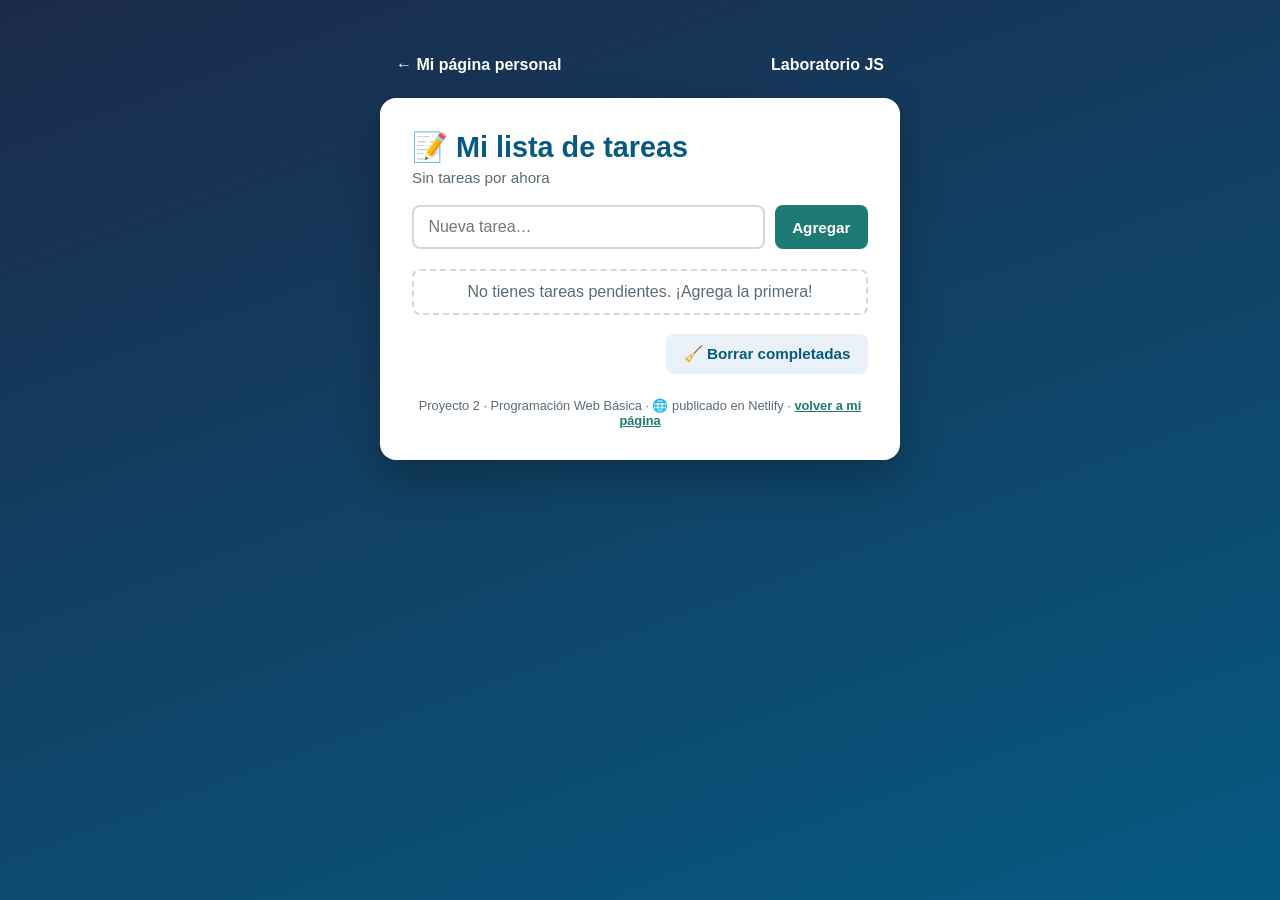
<file: lista/lista.html>
<!DOCTYPE html>
<html lang="es">
  <head>
    <meta charset="UTF-8">
    <meta name="viewport" content="width=device-width, initial-scale=1.0">
    <!-- CAMBIO DE HOY (Clase 15) · SEO: resumen de la página para buscadores. -->
    <meta name="description" content="Lista de tareas interactiva de Astrid: agrega, completa y elimina tareas. Proyecto 2 del curso de Programación Web Básica.">
    <!-- CAMBIO DE HOY (Clase 15) · SEO: title con el nombre de la autora. -->
    <title>Mi lista de tareas · Astrid | Proyecto 2</title>
    <!-- CAMBIO DE HOY (Clase 15) · ORGANIZACIÓN: lista.css ahora vive en
         lista/css/. Como lista.html está DENTRO de la carpeta lista, la ruta
         empieza desde ahí: css/lista.css (sin ../). -->
    <link rel="stylesheet" href="css/lista.css">
  </head>
  <body>
    <!-- ../ sube un nivel: de la carpeta lista a la carpeta del proyecto. -->
    <!-- CAMBIO DE HOY (Clase 15) · ACCESIBILIDAD: un <nav> con nombre dentro
         del header, para que el lector de pantalla lo anuncie como menú. -->
    <header class="nav-app">
      <nav aria-label="Navegación de la lista">
        <a href="../index.html">← Mi página personal</a>
        <a href="../practica-js.html">Laboratorio JS</a>
      </nav>
    </header>
 
    <main class="app-tareas">
      <h1>📝 Mi lista de tareas</h1>
      <p id="resumen" class="resumen"></p>
 
      <form id="form-tarea" class="form-tarea" novalidate>
        <input type="text" id="input-tarea" placeholder="Nueva tarea…" aria-label="Nueva tarea" autocomplete="off">
        <button type="submit">Agregar</button>
      </form>
 
      <!-- CAMBIO DE HOY (Clase 15) · ACCESIBILIDAD: aria-live="polite" hace que
           el lector de pantalla lea el mensaje de error cuando aparece. -->
      <p id="mensaje-error" class="mensaje-error" aria-live="polite"></p>
 
      <!-- CAMBIO DE HOY (Clase 15) · ACCESIBILIDAD: aria-label le da nombre a la
           lista, y aria-live hace que se anuncien las tareas nuevas. -->
      <ul id="lista-tareas" class="lista-tareas" aria-label="Tareas" aria-live="polite"></ul>
 
      <div class="acciones">
        <button type="button" id="btn-limpiar" class="btn-limpiar">🧹 Borrar completadas</button>
      </div>
 
      <p class="pie">Proyecto 2 · Programación Web Básica · 🌐 publicado en Netlify ·
        <a href="../index.html">volver a mi página</a></p>
    </main>
 
    <!-- CAMBIO DE HOY (Clase 15) · ORGANIZACIÓN: lista.js ahora vive en lista/js/. -->
    <script src="js/lista.js"></script>
  </body>
</html>
</file>
<file: css/styles.css>
/* ===================================================
   CLASE 4: PRIMEROS ESTILOS
   =================================================== */

body {
  font-family: Arial, sans-serif;
  background-color: #f4f6f8;
  max-width: 900px;
  margin: 0 auto;
  display: grid;                 
  grid-template-areas:            
    "header"
    "main"
    "footer";
}

h1 {
  color: #065a82;
  font-size: 40px;
}

.destacado {
  color: #c0392b;
  font-weight: bold;
}


/* ===================================================
   EXTRA: HEADER CON COLOR DE FONDO
   =================================================== */

header {
  background-color: #065a82;
  text-align: center;
  padding: 1.5rem 1rem;
  grid-area: header;    
}

header h1,
header nav a {
  color: white;
}

header nav {
  display: flex;
  justify-content: center;
  gap: 0.5rem;
}

header nav a {
  text-decoration: none;
  font-weight: bold;
  padding: 0.5rem 1rem;
  border-radius: 6px;     
  transition: background-color 0.3s ease; 
}

header nav a:hover {
  background-color: rgba(255, 255, 255, 0.2);
}


/* ===================================================
   EXTRA: TABLA
   =================================================== */

th {
  background-color: #1c7293;
  color: white;
}

td, th {
  border: 1px solid #cccccc;
  padding: 6px 10px;
}

table {
  border-collapse: collapse;
  margin: 1rem 0;
  width: 100%;   
}

tbody td:nth-child(2) {
  display: inline-block;
  background-color: #eaf1f8;
  color: #1c6b5f;
  padding: 4px 10px;
  border-radius: 999px;
}

tbody tr:first-child td:nth-child(2) {
  position: relative;
  top: -2px;
}


/* ===================================================
   EXTRA: FORMULARIO
   =================================================== */

input, textarea, select {
  border: 1px solid #999999;
  padding: 6px;
  max-width: 100%;
  border-radius: 4px;                       
  transition: border-color 0.3s ease;
}

input:focus, textarea:focus, select:focus {
  border-color: #1c7293;
  outline: none;
}

/* CAMBIO DE HOY (Clase 15) · ACCESIBILIDAD (contraste): el turquesa
   #3fb8af con letras blancas tenía un contraste de 2.4 : 1, y lo mínimo
   recomendado para texto normal es 4.5 : 1. Lo cambiamos por un turquesa
   más oscuro (#1f7a73, contraste 5.1 : 1). Sigue siendo "nuestro" color,
   pero ahora se lee bien. */
button {
  background-color: #1f7a73;
  color: white;
  border: none;
  padding: 8px 16px;
   border-radius: 4px;                               
  cursor: pointer;                                  
  transition: background-color 0.3s ease, transform 0.2s ease;
}

button:hover {
  background-color: #185f59;   /* CAMBIO DE HOY (Clase 15): hover un poco más oscuro que el nuevo color */
  transform: scale(1.05);
}
 
button:focus {
  background-color: #185f59;   /* CAMBIO DE HOY (Clase 15): igual que el hover */
  outline: 3px solid #1c7293;
  outline-offset: 2px;
}

form {
  margin-top: 1rem;
}

form p:last-of-type {
  display: flex;
  gap: 0.75rem;
}


/* ===================================================
   CLASE 5: BOX MODEL
   =================================================== */

main {
  background-color: white;
  padding: 2rem;
  margin: 1.5rem 0;
  border: 1px solid #dddddd;
  grid-area: main;
  box-shadow: 0 2px 6px rgba(0, 0, 0, 0.08);        
  transition: transform 0.2s ease, box-shadow 0.2s ease;
}

main:hover {
  transform: translateY(-4px);
  box-shadow: 0 8px 16px rgba(0, 0, 0, 0.12);
}

img {
  border: 4px solid #3fb8af;
  border-radius: 8px;
  margin: 1rem 0;
  max-width: 100%;
}


/* ===================================================
   CLASE 6: DISPLAY, POSITION Y FLEXBOX
   =================================================== */

ul {
  display: flex;
  flex-wrap: wrap;
  gap: 0.6rem;
  list-style: none;
  padding: 0;
  margin: 1rem 0;
}

ul li {
  background-color: #eaf1f8;
  color: #065a82;
  font-weight: bold;
  padding: 0.4rem 0.9rem;
  border-radius: 999px;
  border: 1px solid #cfd8e3;
  transition: transform 0.2s ease, background-color 0.2s ease;
}

ul li:hover {
  transform: scale(1.08);
  background-color: #d6e6f5;
}


/* ===================================================
   CLASE 7: CSS GRID Y DISEÑO RESPONSIVE
   =================================================== */

footer {
  grid-area: footer;
  text-align: center;
  padding: 1.5rem 1rem;
  color: #5b6b76;
}

.sobre-mi-grid {
  display: block;
}

@media (min-width: 768px) {
  .sobre-mi-grid {
    display: grid;
    grid-template-columns: 2fr 1fr;
    column-gap: 1.5rem;
    grid-template-areas:
      "texto       foto"
      "intereses-h foto"
      "intereses-l foto"
      "avances-h   foto"
      "avances-t   foto";
  }

  .sobre-mi-grid > p             { grid-area: texto; }
  .sobre-mi-grid > h2#intereses  { grid-area: intereses-h; }
  .sobre-mi-grid > ul            { grid-area: intereses-l; }
  .sobre-mi-grid > h2#avances    { grid-area: avances-h; }
  .sobre-mi-grid > table         { grid-area: avances-t; }

  .sobre-mi-grid > img {
    grid-area: foto;    
    align-self: start;   
    margin: 0;             
  }
}

/* ===================================================
   CLASE 8: PROYECTO 1 — TRANSICIONES Y ANIMACIONES
   =================================================== */
 
@keyframes aparecer {
  from {
    opacity: 0;
    transform: translateY(-10px);
  }
  to {
    opacity: 1;
    transform: translateY(0);
  }
}
 
header {
  animation: aparecer 0.6s ease-out;
}

/* ===================================================
   CLASE 9: INTRODUCCIÓN A JAVASCRIPT
   Hoy JavaScript vive en logica.js y muestra todo en la
   consola. Estas reglas solo dan estilo a la página nueva
   practica-js.html, que comparte esta misma hoja de estilos
   con index.html. Ninguna regla de esta sección cambia cómo
   se ve la landing page, salvo el ajuste del nav (abajo).
   =================================================== */
 
/* CAMBIO DE HOY (Clase 9): el nav ahora tiene 5 enlaces (agregamos
   "Laboratorio JS"). flex-wrap: wrap deja que los enlaces bajen a
   una segunda línea en pantallas angostas, en vez de apretarse. Es
   la misma propiedad que ya usamos en los chips de intereses. */
header nav {
  flex-wrap: wrap;
}
 
/* CAMBIO DE HOY (Clase 9): <code> marca nombres de código dentro del
   texto (let, const, logica.js...). Fuente monoespaciada, como en el
   editor, y un fondo suave con los colores de la página. */
code {
  font-family: "Courier New", monospace;
  background-color: #eaf1f8;
  color: #065a82;
  padding: 1px 6px;
  border-radius: 4px;
}
 
/* CAMBIO DE HOY (Clase 9): recuadro de bienvenida del laboratorio.
   border-left grueso + fondo claro = el mismo estilo de "nota
   destacada" que usamos en las presentaciones. */
.lab-intro {
  background-color: #f3f8fa;
  border-left: 6px solid #3fb8af;
  padding: 1rem 1.5rem;
  border-radius: 8px;
  margin-bottom: 1.5rem;
}
 
.lab-intro h2 {
  margin-top: 0.5rem;
  color: #065a82;
}
 
/* CAMBIO DE HOY (Clase 9): la caja "Cómo ver los resultados" imita una
   consola: fondo oscuro y texto claro (el mismo azul oscuro de los
   bloques de código de las presentaciones). */
.consola-tip {
  background-color: #17263a;
  color: #e3eef2;
  padding: 1rem 1.5rem;
  border-radius: 8px;
  margin-bottom: 1.5rem;
}
 
.consola-tip h2 {
  color: #3fb8af;
  margin-top: 0.5rem;
}
 
.consola-tip ol {
  line-height: 1.8;
}
 
.consola-tip code {
  background-color: #24384f;
  color: #e8b054;
}
 
/* CAMBIO DE HOY (Clase 9): tarjetas en Grid (Clase 7). Mobile-first:
   una columna por defecto; dos columnas desde 768px. */
.lab-grid {
  display: grid;
  grid-template-columns: 1fr;
  gap: 1rem;
  margin: 1rem 0 1.5rem;
}
 
@media (min-width: 768px) {
  .lab-grid {
    grid-template-columns: 1fr 1fr;
  }
}
 
/* CAMBIO DE HOY (Clase 9): cada tarjeta reutiliza la idea de
   "elevación" de la Clase 8: transition + translateY en :hover. */
.tarjeta-js {
  background-color: #f3f8fa;
  border: 1px solid #dde7ee;
  border-top: 4px solid #1c7293;
  border-radius: 8px;
  padding: 1rem 1.2rem;
  transition: transform 0.2s ease, box-shadow 0.2s ease;
}
 
.tarjeta-js:hover {
  transform: translateY(-3px);
  box-shadow: 0 6px 14px rgba(0, 0, 0, 0.08);
}
 
.tarjeta-js h3 {
  margin: 0.2rem 0 0.5rem;
  color: #065a82;
}
 
/* CAMBIO DE HOY (Clase 9): en los ejercicios, el número va en un
   círculo. position: relative en la tarjeta + position: absolute en
   .num (Clase 6) colocan el círculo en la esquina superior derecha. */
.ejercicio {
  position: relative;
  border-top-color: #3fb8af;
}
 
.ejercicio .num {
  position: absolute;
  top: 0.8rem;
  right: 0.8rem;
  width: 2rem;
  height: 2rem;
  border-radius: 50%;
  background-color: #065a82;
  color: white;
  font-weight: bold;
  display: flex;
  align-items: center;
  justify-content: center;
}
 
/* CAMBIO DE HOY (Clase 9): "resultado esperado" con aspecto de línea
   de consola. El ::before agrega el símbolo › antes del texto sin
   tener que escribirlo en el HTML. */
.salida {
  font-family: "Courier New", monospace;
  background-color: #17263a;
  color: #e8b054;
  padding: 0.5rem 0.8rem;
  border-radius: 6px;
  font-size: 0.95rem;
}
 
.salida::before {
  content: "› ";
  color: #3fb8af;
}

/* ===================================================
   CLASE 10: LOOPS Y FUNCIONES
   Estas reglas solo dan estilo a la sección nueva del
   laboratorio (practica-js.html, id="clase10"). La landing
   page (index.html) no cambia hoy.
   =================================================== */
 
/* CAMBIO DE HOY (Clase 10): separa visualmente la sección de hoy de la
   de la Clase 9: una línea punteada arriba y espacio extra (box model,
   Clase 5). */
.clase-nueva {
  margin-top: 2.5rem;
  padding-top: 1.5rem;
  border-top: 3px dashed #cfd8e3;
}
 
/* CAMBIO DE HOY (Clase 10): "pastilla" con el número de clase. Es
   inline-block (Clase 6): se queda en su línea como un texto, pero
   acepta padding como una caja. */
.etiqueta-clase {
  display: inline-block;
  background-color: #3fb8af;
  color: white;
  font-weight: bold;
  font-size: 0.85rem;
  letter-spacing: 1px;
  text-transform: uppercase;
  padding: 4px 12px;
  border-radius: 999px;
}
 
/* CAMBIO DE HOY (Clase 10): bloques de código dentro de las tarjetas.
   <pre> respeta espacios y saltos de línea; overflow-x: auto agrega
   una barra para desplazarse si una línea no cabe en el celular, en
   vez de desbordar la tarjeta (responsive, Clase 7). */
.mini-codigo {
  font-family: "Courier New", monospace;
  background-color: #17263a;
  color: #e3eef2;
  padding: 0.7rem 0.9rem;
  border-radius: 6px;
  font-size: 0.9rem;
  line-height: 1.5;
  overflow-x: auto;
  margin: 0.6rem 0 0;
}
 
/* CAMBIO DE HOY (Clase 10): un detalle de Grid (Clase 7). Por defecto,
   un elemento dentro de un grid NO se encoge más que su contenido más
   ancho; como .mini-codigo tiene líneas largas que no se cortan, en el
   celular empujaba la tarjeta y toda la página quedaba más ancha que la
   pantalla. min-width: 0 le permite encogerse, y entonces el
   overflow-x: auto de .mini-codigo hace su trabajo. */
.lab-grid > .tarjeta-js {
  min-width: 0;
}
 
/* CAMBIO DE HOY (Clase 10): las vueltas del for, dibujadas como una fila
   de fichas con Flexbox (Clase 6). flex-wrap hace que bajen de línea en
   pantallas angostas. */
.vueltas {
  display: flex;
  flex-wrap: wrap;
  gap: 0.5rem;
  margin: 0.8rem 0 1.5rem;
}
 
.vueltas span {
  font-family: "Courier New", monospace;
  font-weight: bold;
  background-color: #065a82;
  color: white;
  padding: 0.45rem 0.8rem;
  border-radius: 6px;
}
 
/* La última ficha (la condición ya es false) va en gris y con borde
   punteado: es la vuelta que NO se ejecuta. */
.vueltas span.fin {
  background-color: #eef1f4;
  color: #5b6b76;
  border: 2px dashed #b7c3cd;
}
 
/* CAMBIO DE HOY (Clase 10): el reto opcional usa la misma tarjeta de
   .ejercicio, pero en dorado para que se note que es un extra. */
.ejercicio.reto {
  border-top-color: #e8b054;
}
 
.ejercicio.reto .num {
  background-color: #e8b054;
  color: #17263a;
}
 
/* CAMBIO DE HOY (Clase 10): recuadro de la tarea para la próxima clase,
   con el mismo estilo de "nota destacada" que .lab-intro, pero dorado. */
.tarea-clase {
  background-color: #fff8e8;
  border-left: 6px solid #e8b054;
  padding: 1rem 1.5rem;
  border-radius: 8px;
  margin-top: 1.5rem;
}
 
.tarea-clase h3 {
  margin-top: 0.3rem;
  color: #8a5a00;
}
 
.tarea-clase ol {
  line-height: 1.7;
}


/* ===================================================
   CLASE 11: ARRAYS, OBJETOS E INTRODUCCIÓN AL DOM
   Hoy la landing page (index.html) se conecta a su propio
   archivo de JavaScript, script.js. Aquí solo hay estilos:
   el distintivo del footer y la sección nueva del
   laboratorio (practica-js.html, id="clase11").
   =================================================== */
 
/* CAMBIO DE HOY (Clase 11): distintivo en el footer de index.html que
   recuerda que la página ya tiene JavaScript. inline-block (Clase 6)
   para que el fondo solo ocupe lo que mide el texto. */
.badge-js {
  display: inline-block;
  background-color: #17263a;
  color: #e8b054;
  font-family: "Courier New", monospace;
  font-size: 0.85rem;
  font-weight: bold;
  padding: 0.35rem 0.9rem;
  border-radius: 999px;
  margin-top: 0.3rem;
}
 
/* CAMBIO DE HOY (Clase 11): recuadro de aviso en el laboratorio. Mismo
   estilo de "nota destacada" de .lab-intro, pero en azul. */
.aviso-hoy {
  background-color: #eaf1f8;
  border-left: 6px solid #065a82;
  padding: 0.9rem 1.2rem;
  border-radius: 8px;
  margin: 1rem 0 1.5rem;
  line-height: 1.6;
}
 
/* CAMBIO DE HOY (Clase 11): el árbol del DOM, dibujado con cajas
   anidadas. Cada .nodo tiene un borde a la izquierda y un margen
   (box model, Clase 5): cuanto más adentro está, más a la derecha se
   ve, igual que la sangría del HTML. */
.arbol {
  background-color: #f3f8fa;
  border: 1px solid #dde7ee;
  border-radius: 8px;
  padding: 1rem 1.2rem;
  margin: 0.8rem 0 1.5rem;
  overflow-x: auto;   /* en el celular, si no cabe, se desplaza dentro de su caja */
}
 
.nodo {
  font-family: "Courier New", monospace;
  font-weight: bold;
  color: #065a82;
  border-left: 3px solid #3fb8af;
  margin: 0.35rem 0 0.35rem 1.1rem;
  padding: 0.15rem 0 0.15rem 0.7rem;
}
 
/* La raíz (document) no lleva sangría ni borde. */
.nodo.raiz {
  margin-left: 0;
  border-left: none;
  padding-left: 0;
  color: #17263a;
}
 
/* Las hojas (nodos sin hijos dibujados) en un tono más suave. */
.nodo.hoja {
  font-weight: normal;
  color: #1a2433;
  border-left-color: #cfd8e3;
}
 
/* Los elementos que vamos a seleccionar hoy (h1 y nav). */
.nodo.marcado {
  background-color: #fff8e8;
  border-left-color: #e8b054;
  font-weight: bold;
}
 
/* El <script> nuevo de hoy. */
.nodo.nuevo {
  background-color: #e7f5f3;
  border-left-color: #3fb8af;
  color: #1c6b5f;
  font-weight: bold;
}
 
/* CAMBIO DE HOY (Clase 11): desde la Clase 5, la 2.ª columna de TODAS
   las tablas se ve como "pastilla" (tbody td:nth-child(2)). En esta
   tabla no la queremos, así que la regresamos a una celda normal. Como
   ".tabla-selectores tbody td:nth-child(2)" es más específico (tiene
   una clase), le gana a la regla general. */
.tabla-selectores tbody td:nth-child(2) {
  display: table-cell;
  background-color: transparent;
  color: inherit;
  padding: 6px 10px;
  border-radius: 0;
  position: static;
}
 
/* CAMBIO DE HOY (Clase 11): las celdas de esta tabla tienen código largo
   y sin espacios, como querySelector(".destacado"). Una tabla no se
   encoge más que su palabra más larga, y en el celular empujaba toda la
   página. overflow-wrap: anywhere permite cortar esas palabras largas
   en cualquier punto para que la tabla quepa en la pantalla. */
.tabla-selectores td {
  overflow-wrap: anywhere;
}

/* ===================================================
   CLASE 12: MODIFICAR EL DOM, EVENTOS Y FORMULARIOS
   Estas clases NO se usan solas: JavaScript (script.js) se
   las pone o se las quita a los elementos con classList.
   Así el "cómo se ve" sigue viviendo en el CSS y JavaScript
   solo decide "cuándo" (buena práctica de hoy).
   =================================================== */
 
/* CAMBIO DE HOY (Clase 12): el botón de modo oscuro del header. Hereda
   la regla general "button" de la Clase 6, pero aquí lo hacemos
   transparente con borde para que combine con el azul del header. */
.btn-tema {
  margin-top: 0.9rem;
  background-color: rgba(255, 255, 255, 0.15);
  border: 1px solid rgba(255, 255, 255, 0.5);
  font-weight: bold;
  border-radius: 999px;
}
 
.btn-tema:hover,
.btn-tema:focus {
  background-color: rgba(255, 255, 255, 0.3);
}
 
/* CAMBIO DE HOY (Clase 12): transición suave del fondo y del color para
   que el cambio a modo oscuro no sea un "golpe" (Clase 8). */
body,
main {
  transition: background-color 0.4s ease, color 0.4s ease;
}
 
/* CAMBIO DE HOY (Clase 12): MODO OSCURO. Todas estas reglas empiezan con
   body.modo-oscuro, o sea: solo se aplican cuando el <body> tiene la
   clase "modo-oscuro". Esa clase la pone y la quita JavaScript con
   document.body.classList.toggle("modo-oscuro"). */
body.modo-oscuro {
  background-color: #0f1b2b;
  color: #e3eef2;
}
 
body.modo-oscuro main {
  background-color: #17263a;
  border-color: #24384f;
  box-shadow: 0 2px 10px rgba(0, 0, 0, 0.4);
}
 
body.modo-oscuro h2 {
  color: #3fb8af;
}
 
body.modo-oscuro .destacado {
  color: #ff8a7a;   /* el rojo de la Clase 4, más claro para que se lea en fondo oscuro */
}
 
body.modo-oscuro td,
body.modo-oscuro th {
  border-color: #24384f;
}
 
body.modo-oscuro footer {
  color: #9fb3c2;
}
 
body.modo-oscuro footer a {
  color: #3fb8af;
}
 
/* CAMBIO DE HOY (Clase 12): el párrafo de saludo que llena JavaScript
   con innerHTML. ":empty" significa "cuando no tiene nada adentro":
   mientras JavaScript no escriba en él, no se ve ni ocupa espacio. */
.saludo {
  background-color: #e7f5f3;
  color: #1c6b5f;
  border-left: 6px solid #3fb8af;
  padding: 0.8rem 1.1rem;
  border-radius: 8px;
  animation: aparecer 0.6s ease;   /* reutilizamos la animación de la Clase 8 */
}
 
.saludo:empty {
  display: none;
}
 
/* CAMBIO DE HOY (Clase 12): los intereses ahora se pueden tocar. El
   cursor de "manita" avisa que son clicables. */
ul li {
  cursor: pointer;
  user-select: none;   /* evita que el texto se seleccione al hacer doble clic */
}
 
/* CAMBIO DE HOY (Clase 12): un interés marcado como favorito. JavaScript
   alterna esta clase con classList.toggle("favorito") en cada clic. */
ul li.favorito {
  background-color: #e8b054;
  color: #17263a;
  border-color: #c99437;
}
 
/* ::before agrega una estrella ANTES del texto, solo con CSS. */
ul li.favorito::before {
  content: "★ ";
}
 
/* CAMBIO DE HOY (Clase 12): contador de favoritos dentro del h2. */
.contador {
  font-size: 0.9rem;
  font-weight: normal;
  color: #8a5a00;
  background-color: #fff8e8;
  padding: 2px 10px;
  border-radius: 999px;
  vertical-align: middle;
}
 
.contador:empty {
  display: none;
}
 
/* CAMBIO DE HOY (Clase 12): el contador de caracteres del mensaje. */
.contador-mensaje {
  color: #5b6b76;
}
 
/* CAMBIO DE HOY (Clase 12): la caja de mensajes del formulario. Vacía no
   se ve; con la clase .error se pinta de rojo y con .exito de verde. */
.mensaje-form {
  padding: 0.8rem 1.1rem;
  border-radius: 8px;
  font-weight: bold;
  border-left: 6px solid transparent;
}
 
.mensaje-form:empty {
  display: none;
}
 
.mensaje-form.error {
  background-color: #fdecea;
  color: #c0392b;
  border-left-color: #c0392b;
}
 
.mensaje-form.exito {
  background-color: #e7f5f3;
  color: #1c6b5f;
  border-left-color: #3fb8af;
  animation: aparecer 0.6s ease;
}
 
/* CAMBIO DE HOY (Clase 12): el campo que tiene el error se marca en rojo.
   Escribimos "input.campo-error" (etiqueta + clase) para que sea tan
   específico como "input:focus" de la Clase 8; como esta regla está
   DESPUÉS en el archivo, gana y el borde se queda rojo aunque el campo
   tenga el foco. */
input.campo-error,
textarea.campo-error {
  border-color: #c0392b;
  background-color: #fff5f4;
}
 
/* ---------- Laboratorio (practica-js.html, id="clase12") ---------- */
 
/* CAMBIO DE HOY (Clase 12): el "camino" de un evento, dibujado como una
   fila de pasos con Flexbox (Clase 6). Es un <ol> (lista numerada),
   así no le tocan las reglas de "ul li" de los intereses. Cada paso lleva una flecha con
   ::after, menos el último. */
.flujo {
  display: flex;
  flex-wrap: wrap;
  gap: 0.6rem;
  margin: 0.8rem 0 1.5rem;
  padding: 0;
  list-style: none;
}
 
.flujo li {
  background-color: #065a82;
  color: white;
  padding: 0.5rem 0.9rem;
  border-radius: 8px;
  font-weight: bold;
}
 
.flujo li::after {
  content: "  →";
  color: #3fb8af;
}
 
.flujo li:last-child {
  background-color: #3fb8af;
  color: #17263a;
}
 
.flujo li:last-child::after {
  content: "";
}
 
/* CAMBIO DE HOY (Clase 12): tarjeta de la demo en vivo del laboratorio.
   logica.js le alterna la clase "encendida" con un clic. */
.demo-tarjeta {
  background-color: #f3f8fa;
  border: 2px dashed #b7c3cd;
  border-radius: 8px;
  padding: 1rem 1.2rem;
  margin: 0.8rem 0;
  transition: background-color 0.3s ease, border-color 0.3s ease, transform 0.3s ease;
}
 
.demo-tarjeta.encendida {
  background-color: #e7f5f3;
  border: 2px solid #3fb8af;
  transform: scale(1.02);
}

/* ===================================================
   CLASE 14: GIT Y GITHUB
   Hoy casi todo pasa en la terminal, no en la página. Aquí
   solo hay estilos para:
   - el botón "Ver el código en GitHub" del footer (index.html);
   - la sección nueva del laboratorio (practica-js.html,
     id="clase14").
   =================================================== */
 
/* CAMBIO DE HOY (Clase 14): botón del footer que lleva al repositorio.
   Es un <a> con forma de botón: inline-flex (Clase 6) para alinear el
   ícono y el texto, padding y bordes redondeados (Clase 5), y una
   transición al pasar el cursor (Clase 8). */
.enlace-github {
  display: inline-flex;
  align-items: center;
  gap: 0.5rem;
  background-color: #17263a;
  color: white;
  text-decoration: none;
  font-weight: bold;
  padding: 0.6rem 1.2rem;
  border-radius: 999px;
  border: 2px solid #3fb8af;
  transition: background-color 0.3s ease, transform 0.2s ease;
}
 
.enlace-github:hover {
  background-color: #3fb8af;
  color: #17263a;
  transform: translateY(-2px);
}
 
/* El símbolo ⎇ es el ícono clásico de las "ramas" de Git. */
.icono-git {
  font-size: 1.2rem;
  color: #e8b054;
}
 
.enlace-github:hover .icono-git {
  color: #17263a;
}
 
/* En modo oscuro (Clase 12), el footer cambia el color de TODOS sus
   enlaces a turquesa; aquí mantenemos el botón con letras blancas. */
body.modo-oscuro footer a.enlace-github {
  color: white;
}
 
body.modo-oscuro footer a.enlace-github:hover {
  color: #17263a;
}
 
/* ---------- Laboratorio (practica-js.html, id="clase14") ---------- */
 
/* CAMBIO DE HOY (Clase 14): las tres zonas de Git, como tres cajas en
   Grid (Clase 7). En el celular van una debajo de otra; desde 768px, en
   una fila de tres columnas iguales. */
.zonas-git {
  display: grid;
  grid-template-columns: 1fr;
  gap: 1rem;
  margin: 0.8rem 0 1.5rem;
}
 
@media (min-width: 768px) {
  .zonas-git {
    grid-template-columns: 1fr 1fr 1fr;
  }
}
 
.zona {
  position: relative;          /* para el número en la esquina (Clase 6) */
  background-color: #f3f8fa;
  border: 2px dashed #b7c3cd;
  border-radius: 8px;
  padding: 1rem 1.1rem 0.6rem;
}
 
/* La última zona (el repositorio) va con borde sólido: es lo que ya
   quedó guardado de verdad. */
.zona:last-child {
  border: 2px solid #3fb8af;
  background-color: #e7f5f3;
}
 
.zona strong {
  color: #065a82;
}
 
.zona p {
  margin: 0.4rem 0 0;
}
 
.zona-num {
  position: absolute;
  top: -0.8rem;
  right: 0.8rem;
  width: 1.6rem;
  height: 1.6rem;
  border-radius: 50%;
  background-color: #065a82;
  color: white;
  font-weight: bold;
  font-size: 0.85rem;
  display: flex;
  align-items: center;
  justify-content: center;
}
 
/* CAMBIO DE HOY (Clase 14): un bloque que imita la terminal. Es un <pre>
   (respeta los espacios y los saltos de línea, Clase 10) con fondo casi
   negro. overflow-x: auto agrega una barra si un comando no cabe en el
   celular, en vez de desbordar la página. */
.terminal {
  font-family: "Courier New", monospace;
  background-color: #0f1b2b;
  color: #e3eef2;
  padding: 1rem 1.2rem;
  border-radius: 8px;
  line-height: 1.7;
  font-size: 0.9rem;
  overflow-x: auto;
  border-top: 28px solid #24384f;   /* la "barra de título" de la ventana */
}
 
/* CAMBIO DE HOY (Clase 14): el mismo detalle de Grid de la Clase 10, ahora
   en el <main>. El body es un Grid (Clase 7) y, por defecto, un elemento
   del grid NO se encoge más que su contenido más ancho. El comando más
   largo de la terminal empujaba al main y, en el celular, toda la página
   quedaba más ancha que la pantalla. min-width: 0 le permite encogerse, y
   así el overflow-x: auto de .terminal hace su trabajo. */
main {
  min-width: 0;
}
 
.terminal .prompt {
  color: #3fb8af;
  font-weight: bold;
  user-select: none;   /* al copiar un comando, el $ no se copia */
}
 
/* CAMBIO DE HOY (Clase 14): tarjetas de mensajes de commit buenos y
   malos. Reutilizan .tarjeta-js y solo cambian el color del borde. */
.commit-bien {
  border-top-color: #3fb8af;
}
 
.commit-bien h3 {
  color: #1c6b5f;
}
 
.commit-mal {
  border-top-color: #c0392b;
}
 
.commit-mal h3 {
  color: #c0392b;
}
 
.commit-bien .salida,
.commit-mal .salida {
  margin: 0.4rem 0;
}

/* ===================================================
   CLASE 15: ORGANIZACIÓN, ACCESIBILIDAD Y SEO
   CAMBIO DE HOY (Clase 15): este archivo ahora vive en la
   carpeta css/ (antes estaba suelto junto a index.html).
   Aquí abajo están los estilos nuevos de hoy: todos tienen
   que ver con que MÁS personas puedan usar la página.
   =================================================== */

/* CAMBIO DE HOY (Clase 15): la foto tiene width y height en el HTML (para
   que el navegador reserve su espacio). height: auto mantiene la
   proporción cuando max-width: 100% la encoge en el celular; sin esto, la
   foto se vería aplastada. */
img {
  height: auto;
}

/* CAMBIO DE HOY (Clase 15) · ACCESIBILIDAD: el enlace "Saltar al
   contenido". Normalmente está FUERA de la pantalla (top: -100px), así
   que no estorba a quien usa el mouse. Cuando recibe el foco con la tecla
   Tab, :focus lo baja a la vista (top: 0.5rem). position: absolute (Clase
   6) lo pone encima de todo sin mover el resto de la página. */
.saltar {
  position: absolute;
  top: -100px;
  left: 0.5rem;
  z-index: 100;
  background-color: #17263a;
  color: white;
  font-weight: bold;
  padding: 0.7rem 1.2rem;
  border-radius: 8px;
  text-decoration: none;
  transition: top 0.2s ease;
}

.saltar:focus {
  top: 0.5rem;
  outline: 3px solid #e8b054;
}

/* CAMBIO DE HOY (Clase 15) · ACCESIBILIDAD: texto solo para lectores de
   pantalla. Lo hacemos de 1 píxel y lo recortamos, en lugar de usar
   display: none, porque display: none también lo esconde de los lectores.
   Lo usamos en el <caption> de la tabla. */
.solo-lectores {
  position: absolute;
  width: 1px;
  height: 1px;
  overflow: hidden;
  clip-path: inset(50%);
  white-space: nowrap;
}

/* CAMBIO DE HOY (Clase 15) · ACCESIBILIDAD: un foco VISIBLE en todo lo que
   se puede usar con el teclado. :focus-visible se activa cuando se llega
   con Tab (y no con un clic del mouse). El contorno dorado se ve tanto en
   fondo claro como en el azul del header. */
a:focus-visible,
button:focus-visible,
ul li:focus-visible,
input:focus-visible,
textarea:focus-visible,
select:focus-visible {
  outline: 3px solid #e8b054;
  outline-offset: 3px;
}

/* En los enlaces del menú, además del contorno, mostramos el mismo fondo
   del :hover (Clase 8): quien usa teclado ve lo mismo que quien usa mouse. */
header nav a:focus-visible {
  background-color: rgba(255, 255, 255, 0.2);
}

/* Los intereses que se activan con teclado también crecen, como con el
   mouse. */
ul li:focus-visible {
  transform: scale(1.08);
}

/* ---------- Laboratorio (practica-js.html, id="clase15") ---------- */

/* CAMBIO DE HOY (Clase 15): la estructura de carpetas, antes y después,
   en dos columnas de Grid (Clase 7). En el celular, una debajo de otra. */
.antes-despues {
  display: grid;
  grid-template-columns: 1fr;
  gap: 1rem;
  margin: 0.8rem 0 1.5rem;
}

@media (min-width: 768px) {
  .antes-despues {
    grid-template-columns: 1fr 1fr;
  }
}

.antes-despues .terminal {
  margin: 0;
}

/* El mismo detalle de Grid de las Clases 10 y 14: min-width: 0 deja que
   cada columna se encoja en el celular, y el overflow-x: auto de
   .terminal agrega la barra de desplazamiento en vez de desbordar. */
.antes-despues > div {
  min-width: 0;
}

.antes-despues h4 {
  margin: 0 0 0.4rem;
  color: #065a82;
}

/* CAMBIO DE HOY (Clase 15): la checklist de la auditoría. Es una lista de
   <label> con su checkbox: al hacer clic en el texto se marca la casilla
   (la misma unión label + input de la Clase 3). */
.checklist {
  list-style: none;
  padding: 0;
  margin: 0.8rem 0;
  display: grid;
  /* minmax(0, 1fr): una sola columna que puede encogerse hasta 0. Sin esto,
     Grid hace la columna tan ancha como la frase más larga y, en el
     celular, la lista se sale de la pantalla. */
  grid-template-columns: minmax(0, 1fr);
  gap: 0.5rem;
}

.checklist li {
  background-color: #f3f8fa;
  border: 1px solid #dde7ee;
  border-left: 5px solid #b7c3cd;
  border-radius: 8px;
  padding: 0;
  font-weight: normal;
  color: #1a2433;
  transition: background-color 0.3s ease, border-color 0.3s ease;
}

/* Las reglas de "ul li" de los intereses no aplican aquí. */
.checklist li:hover {
  transform: none;
  background-color: #eaf1f8;
}

.checklist label {
  display: flex;
  align-items: flex-start;
  gap: 0.7rem;
  padding: 0.7rem 0.9rem;
  cursor: pointer;
}

.checklist input {
  width: 1.2rem;
  height: 1.2rem;
  margin-top: 0.1rem;
  accent-color: #1f7a73;   /* el color de la palomita de la casilla */
  flex-shrink: 0;
}

/* logica.js le pone la clase .hecho al <li> cuando su casilla se marca. */
.checklist li.hecho {
  background-color: #e7f5f3;
  border-left-color: #1f7a73;
}

.checklist li.hecho label {
  color: #1c6b5f;
}

/* La barra de progreso: un contenedor gris y, adentro, una barra cuyo
   ancho (width) lo cambia logica.js con style.width (Clase 12). */
.progreso {
  background-color: #dde7ee;
  border-radius: 999px;
  height: 14px;
  overflow: hidden;
  margin: 0.4rem 0 0.3rem;
}

.progreso-barra {
  height: 100%;
  width: 0%;
  background-color: #1f7a73;
  border-radius: 999px;
  transition: width 0.4s ease;   /* la barra crece suavemente (Clase 8) */
}

.progreso-texto {
  font-weight: bold;
  color: #065a82;
  margin: 0 0 1rem;
}

/* CAMBIO DE HOY (Clase 15): los comentarios (#) dentro del bloque de la
   terminal, en gris, como en el editor. */
.terminal .comentario-term {
  color: #8fa3b5;
  font-style: italic;
}

.en-linea {
  max-width: 520px;
  margin: 1.2rem auto 0.8rem;
  background-color: #17263a;
  color: #e3eef2;
  border: 2px solid #3fb8af;
  border-radius: 14px;
  padding: 1rem 1.2rem;
  animation: aparecer 0.6s ease-out;   /* la animación de la Clase 8 */
}
 
.en-linea p {
  margin: 0.3rem 0;
}
 
.en-linea-estado {
  display: flex;
  align-items: center;
  justify-content: center;
  gap: 0.5rem;
  font-weight: bold;
  color: #3fb8af;
  text-transform: uppercase;
  letter-spacing: 1px;
  font-size: 0.85rem;
}
 
/* El punto verde que "late": un círculo (border-radius: 50%) con una
   animación infinita que lo agranda y lo hace transparente, como la luz
   de "en vivo" de una transmisión. */
.punto-vivo {
  width: 12px;
  height: 12px;
  border-radius: 50%;
  background-color: #2ecc71;
  animation: latido 1.6s ease-in-out infinite;
}
 
@keyframes latido {
  0%   { box-shadow: 0 0 0 0 rgba(46, 204, 113, 0.7); }
  70%  { box-shadow: 0 0 0 10px rgba(46, 204, 113, 0); }
  100% { box-shadow: 0 0 0 0 rgba(46, 204, 113, 0); }
}
 
.en-linea-texto {
  font-size: 0.95rem;
}
 
/* Los dos enlaces, como pastillas que bajan de línea en el celular. */
.en-linea-enlaces {
  display: flex;
  flex-wrap: wrap;
  justify-content: center;
  gap: 0.5rem;
  margin-top: 0.6rem !important;
}
 
.en-linea-enlaces a {
  color: #17263a;
  background-color: #e8b054;
  text-decoration: none;
  font-weight: bold;
  padding: 0.4rem 0.9rem;
  border-radius: 999px;
  overflow-wrap: anywhere;   /* una URL larga puede partirse en el celular */
  transition: transform 0.2s ease, background-color 0.2s ease;
}
 
.en-linea-enlaces a:hover {
  transform: translateY(-2px);
  background-color: #f2c47a;
}
 
/* En modo oscuro (Clase 12) el footer pinta todos sus enlaces de
   turquesa; aquí mantenemos el texto oscuro sobre el dorado. */
body.modo-oscuro footer .en-linea-enlaces a {
  color: #17263a;
}
 
/* ---------- Laboratorio (practica-js.html, id="clase16") ---------- */
 
/* CAMBIO DE HOY (Clase 16): una URL dividida en partes de colores. Cada
   <span class="parte"> es un trozo de la dirección. */
.url-partes,
.vista-url {
  font-family: "Courier New", monospace;
  font-size: 1.15rem;
  font-weight: bold;
  background-color: #0f1b2b;
  padding: 0.9rem 1.1rem;
  border-radius: 8px;
  overflow-wrap: anywhere;   /* en el celular la URL baja de línea */
}
 
.parte.protocolo  { color: #8fa3b5; }
.parte.subdominio { color: #e8b054; }
.parte.dominio    { color: #3fb8af; }
.parte.ruta       { color: #f2a97e; }
 
/* CAMBIO DE HOY (Clase 16): el generador del nombre del sitio. Reutiliza
   la idea de "tarjeta" de las clases anteriores. */
.generador {
  background-color: #f3f8fa;
  border: 1px solid #dde7ee;
  border-top: 4px solid #e8b054;
  border-radius: 8px;
  padding: 1rem 1.2rem;
  margin: 0.8rem 0 1.5rem;
}
 
.generador label {
  display: block;
  font-weight: bold;
  color: #065a82;
  margin-bottom: 0.4rem;
}
 
.generador input {
  width: 100%;
  box-sizing: border-box;   /* el padding no hace que se salga (Clase 5) */
  font-size: 1rem;
  padding: 0.6rem 0.8rem;
}
 
.vista-url {
  margin: 0.8rem 0 0.4rem;
}
 
/* El consejo cambia de color según lo que escribas: logica.js le pone
   la clase .ok (verde) o .aviso (dorado). */
.consejo-url {
  margin: 0;
  padding: 0.5rem 0.8rem;
  border-radius: 6px;
  background-color: #eaf1f8;
  color: #065a82;
  font-weight: bold;
  transition: background-color 0.3s ease, color 0.3s ease;
}
 
.consejo-url.ok {
  background-color: #e7f5f3;
  color: #1c6b5f;
}
 
.consejo-url.aviso {
  background-color: #fff8e8;
  color: #8a5a00;
}
 
/* CAMBIO DE HOY (Clase 16): el despliegue continuo como una "tubería" de
   cinco pasos con Grid (Clase 7): una columna en el celular, cinco en
   pantallas grandes. */
.pipeline {
  display: grid;
  grid-template-columns: 1fr;
  gap: 0.6rem;
  margin: 0.8rem 0 1.5rem;
}
 
@media (min-width: 768px) {
  .pipeline {
    grid-template-columns: repeat(5, 1fr);
  }
}
 
.paso-pipeline {
  display: flex;
  flex-direction: column;
  align-items: center;
  text-align: center;
  gap: 0.2rem;
  font-size: 1.6rem;
  background-color: #eaf1f8;
  border: 2px solid #cfd8e3;
  border-radius: 10px;
  padding: 0.8rem 0.5rem;
  transition: transform 0.2s ease;
}
 
.paso-pipeline:hover {
  transform: translateY(-3px);
}
 
.paso-pipeline strong {
  font-size: 1rem;
  color: #065a82;
}
 
.paso-pipeline span {
  font-size: 0.85rem;
  color: #5b6b76;
}
 
.paso-pipeline.final {
  background-color: #e7f5f3;
  border-color: #3fb8af;
}
</file>
<file: lista/css/lista.css>
/* ===================================================
   PROYECTO 2 · LISTA DE TAREAS — ESTILOS
   CAMBIO DE HOY (Clase 15): este archivo ahora vive en
   lista/css/. Lo carga lista.html con href="css/lista.css".
   =================================================== */

body {
  margin: 0;
  min-height: 100vh;
  display: flex;
  flex-direction: column;
  align-items: center;
  padding: 3rem 1rem;
  box-sizing: border-box;
  font-family: Arial, sans-serif;
  color: #1a2433;
  background: linear-gradient(160deg, #1b2a4a 0%, #065a82 100%);
}

/* CAMBIO DE HOY (Clase 15): ahora el header tiene un <nav> adentro, así que
   el nav es quien acomoda los enlaces en fila con Flexbox. */
.nav-app {
  width: 100%;
  max-width: 520px;
  display: flex;
  flex-wrap: wrap;
  justify-content: space-between;
  gap: 0.5rem;
  margin-bottom: 1rem;
}

.nav-app nav {
  display: flex;
  flex-wrap: wrap;
  justify-content: space-between;
  gap: 0.5rem;
  width: 100%;
}

.nav-app a {
  color: white;
  text-decoration: none;
  font-weight: bold;
  padding: 0.5rem 1rem;
  border-radius: 6px;
  transition: background-color 0.3s ease;
}

.nav-app a:hover,
.nav-app a:focus-visible {   /* CAMBIO DE HOY (Clase 15): mismo efecto con el teclado */
  background-color: rgba(255, 255, 255, 0.2);
}

.app-tareas {
  width: 100%;
  max-width: 520px;
  background-color: white;
  padding: 2rem;
  border-radius: 16px;
  box-shadow: 0 18px 40px rgba(0, 0, 0, 0.25);
  box-sizing: border-box;
  animation: aparecer 0.6s ease-out;
}

@keyframes aparecer {
  from {
    opacity: 0;
    transform: translateY(-10px);
  }
  to {
    opacity: 1;
    transform: translateY(0);
  }
}

.app-tareas h1 {
  margin: 0;
  color: #065a82;
  font-size: 1.8rem;
}

.resumen {
  margin: 0.3rem 0 1.2rem;
  color: #5b6b76;
  font-size: 0.95rem;
}

.form-tarea {
  display: flex;
  gap: 0.6rem;
}

.form-tarea input {
  flex: 1;
  min-width: 0;
  padding: 0.7rem 0.9rem;
  border: 2px solid #cfd8e3;
  border-radius: 8px;
  font-size: 1rem;
  transition: border-color 0.3s ease;
}

.form-tarea input:focus {
  border-color: #3fb8af;
  outline: none;
}

/* CAMBIO DE HOY (Clase 15) · CONTRASTE: blanco sobre #3fb8af era 2.4 : 1;
   con #1f7a73 sube a 5.1 : 1 (lo mínimo es 4.5 : 1). */
button {
  background-color: #1f7a73;
  color: white;
  border: none;
  padding: 0.7rem 1.1rem;
  border-radius: 8px;
  font-weight: bold;
  font-size: 0.95rem;
  cursor: pointer;
  transition: background-color 0.3s ease, transform 0.2s ease;
}

button:hover {
  background-color: #185f59;
  transform: scale(1.05);
}

button:focus-visible {
  outline: 3px solid #e8b054;   /* CAMBIO DE HOY (Clase 15): el mismo foco dorado de la landing page */
  outline-offset: 2px;
}

.mensaje-error {
  margin: 0.8rem 0 0;
  padding: 0.6rem 0.9rem;
  background-color: #fdecea;
  color: #c0392b;
  border-left: 5px solid #c0392b;
  border-radius: 6px;
  font-weight: bold;
  animation: aparecer 0.4s ease-out;
}

.mensaje-error:empty {
  display: none;
}

.lista-tareas {
  list-style: none;
  padding: 0;
  margin: 1.2rem 0;
}

.lista-tareas li {
  display: flex;
  align-items: center;
  justify-content: space-between;
  gap: 0.8rem;
  padding: 0.75rem 0.9rem;
  margin-bottom: 0.6rem;
  background-color: #f3f8fa;
  border: 1px solid #dde7ee;
  border-left: 5px solid #1c7293;
  border-radius: 8px;
  cursor: pointer;
  user-select: none;
  transition: background-color 0.3s ease, color 0.3s ease, border-color 0.3s ease, transform 0.2s ease;
}

.lista-tareas li:hover {
  transform: translateX(4px);
}

.lista-tareas li span {
  flex: 1;
  overflow-wrap: anywhere;
}

.lista-tareas li span::before {
  content: "○  ";
  color: #1c7293;
  font-weight: bold;
}

.lista-tareas li.completada {
  background-color: #e7f5f3;
  border-left-color: #3fb8af;
  color: #5b6b76;   /* CAMBIO DE HOY (Clase 15) · CONTRASTE: #8a9aa6 daba 2.6 : 1; #5b6b76 da 4.9 : 1 */
}

.lista-tareas li.completada span {
  text-decoration: line-through;
}

.lista-tareas li.completada span::before {
  content: "✓  ";
  color: #3fb8af;
}

.btn-eliminar {
  background-color: transparent;
  color: #c0392b;
  border: 1px solid #e3b5ae;
  padding: 0.35rem 0.7rem;
  font-size: 0.85rem;
}

.btn-eliminar:hover {
  background-color: #c0392b;
  color: white;
}

.lista-tareas li.vacia {
  justify-content: center;
  background-color: transparent;
  border: 2px dashed #cfd8e3;
  color: #5b6b76;
  cursor: default;
}

.lista-tareas li.vacia:hover {
  transform: none;
}

.acciones {
  display: flex;
  justify-content: flex-end;
}

.btn-limpiar {
  background-color: #eaf1f8;
  color: #065a82;
}

.btn-limpiar:hover {
  background-color: #d6e6f5;
}

.pie {
  margin: 1.5rem 0 0;
  text-align: center;
  font-size: 0.8rem;
  color: #5b6b76;   /* CAMBIO DE HOY (Clase 15) · CONTRASTE: #8a9aa6 daba 2.9 : 1 sobre blanco */
}

/* CAMBIO DE HOY (Clase 15) · ACCESIBILIDAD: foco visible en todo lo que se
   usa con el teclado (enlaces, campo y botones). */
a:focus-visible,
input:focus-visible {
  outline: 3px solid #e8b054;
  outline-offset: 3px;
}

/* CAMBIO DE HOY (Clase 16): el enlace del pie ("volver a mi página") en
   turquesa oscuro, para que se distinga del texto gris. */
.pie a {
  color: #1f7a73;
  font-weight: bold;
}
</file>
